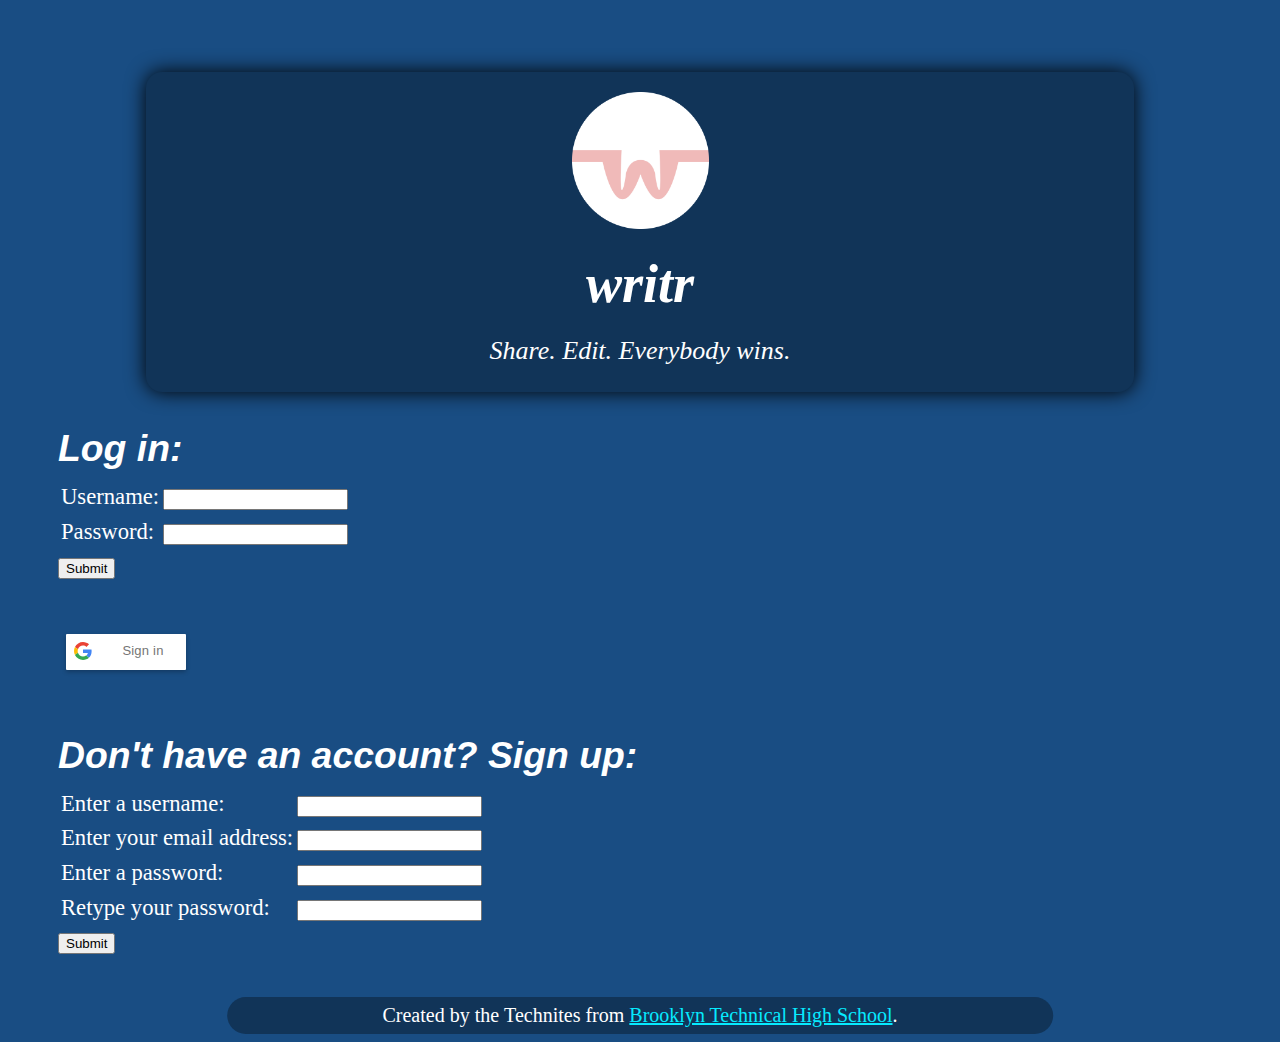
<file: writr Project/Login _ writr.html>
<!DOCTYPE html>
<!-- saved from url=(0056)https://2msbhveproductions.github.io/LifeHack/login.html -->
<html><head><meta http-equiv="Content-Type" content="text/html; charset=UTF-8">
		<title>Login | writr</title>
		<style></style>
		<link href="./Login _ writr_files/down.css" rel="stylesheet">
		<script></script>

	</head>
	<body>

		<div class="titlebox">
			<a href="https://2msbhveproductions.github.io/LifeHack/index.html">
				<img id="logo-main" src="./Login _ writr_files/WritR.png">
			</a>
			<br>
			<span id="title-writr">
				writr
			</span>
			<br>
			<span id="slogan-titlebox">
				Share. Edit. Everybody wins.
			</span>
		</div>

		

		<div id="main">
			<div class="mainpage-sub">
				<h2>Log in:</h2>
				<form action="https://thimbleprojects.org/csquared/157147/">
					<table>
						<tbody><tr>
							<td>
								Username:
							</td>
							<td>
								<input type="text" required="">
							</td>
						</tr>
						<tr>
							<td>
								Password:
							</td>
							<td>
								<input type="password" required="">
							</td>
						</tr>
					</tbody></table>
					<input type="submit" value="Submit">
				</form>
				<iframe src="./Login _ writr_files/signin_contextual_simple.html" style="margin-top: 45px;border: none; width: 200px;height: 60px;"></iframe>
			</div>
			<div class="mainpage-sub">
				<h2>Don't have an account? Sign up:</h2>
				<form action="https://thimbleprojects.org/csquared/157147/">
					<table>
						<tbody><tr>
							<td>
								Enter a username:
							</td>
							<td>
								<input type="text" required="">
							</td>
						</tr>
						<tr>
							<td>
								Enter your email address:
							</td>
							<td>
								<input type="text" required="">
							</td>
						</tr>
						<tr>
							<td>
								Enter a password:
							</td>
							<td>
								<input type="password" required="">
							</td>
						</tr>
						<tr>
							<td>
								Retype your password:
							</td>
							<td>
								<input type="password" required="">
							</td>
						</tr>
					</tbody></table>
					<input type="submit" value="Submit">
				</form>
			</div>
		</div>
		<div class="bottombox">
			Created by the <strong>Technites</strong> from
			<a href="http://www.bths.edu/">Brooklyn Technical High School</a>.
		</div>
	

</body></html>
</file>
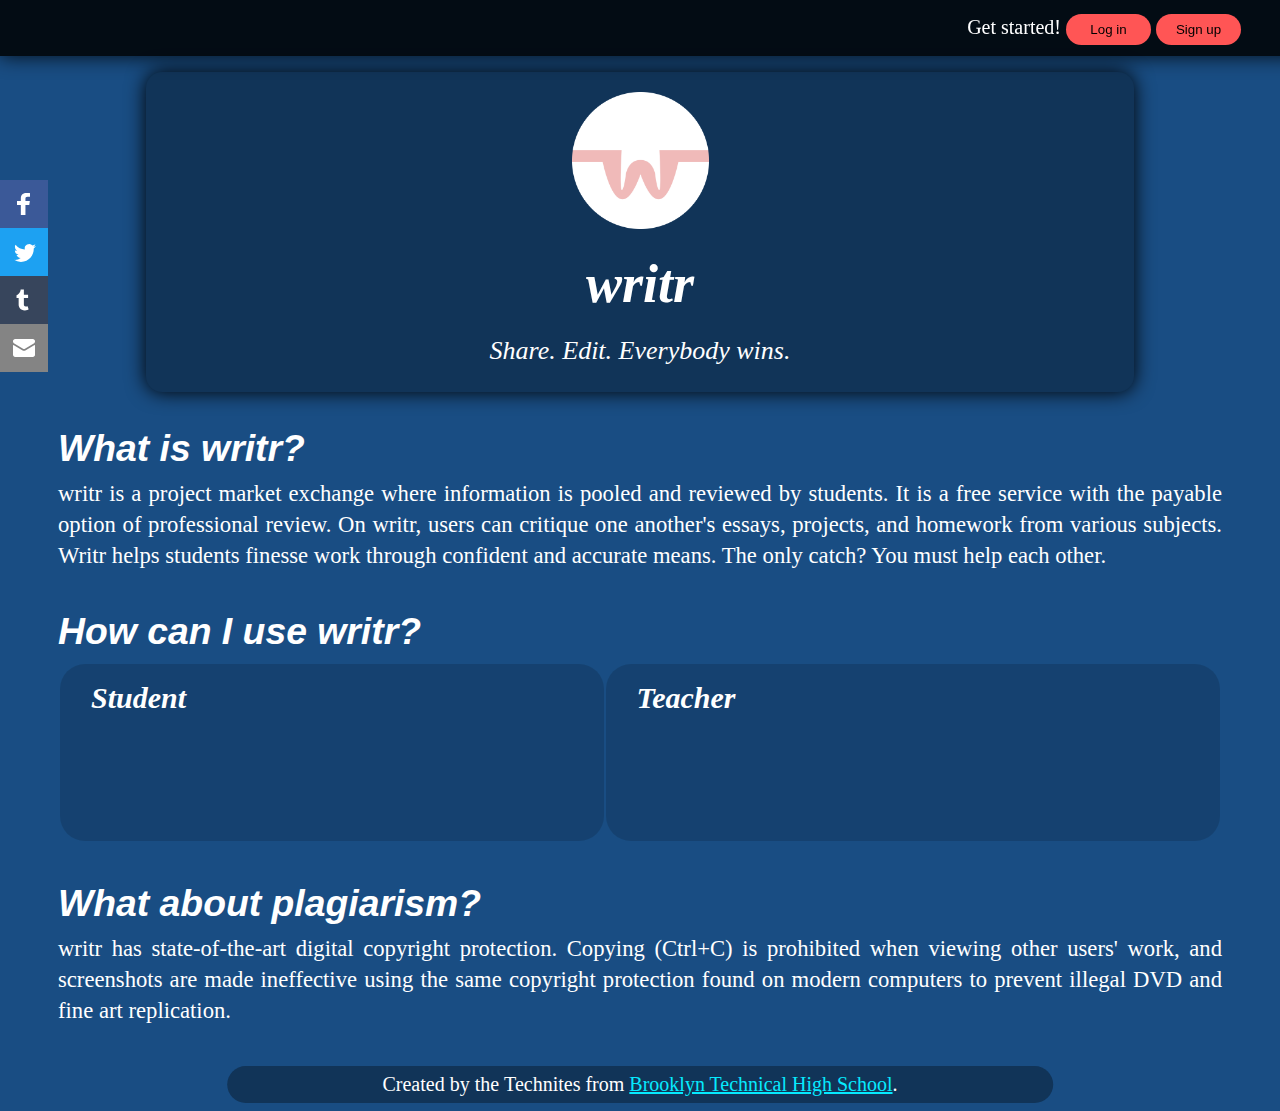
<file: writr Project/writr.html>
<!DOCTYPE html>
<!-- saved from url=(0046)https://2msbhveproductions.github.io/LifeHack/ -->
<html><head><meta http-equiv="Content-Type" content="text/html; charset=UTF-8"><script type="text/javascript" src="./writr_files/300lo.json"></script><script type="text/javascript" src="./writr_files/_ate.track.config_resp"></script>
		<title>writr</title>
		<style></style>
		<link href="./writr_files/down.css" rel="stylesheet">
		<script></script>
	<style type="text/css">.at-icon{fill:#fff;border:0}.at-icon-wrapper{display:inline-block;overflow:hidden}a .at-icon-wrapper{cursor:pointer}.at-rounded,.at-rounded-element .at-icon-wrapper{border-radius:12%}.at-circular,.at-circular-element .at-icon-wrapper{border-radius:50%}.addthis_32x32_style .at-icon{width:2pc;height:2pc}.addthis_24x24_style .at-icon{width:24px;height:24px}.addthis_20x20_style .at-icon{width:20px;height:20px}.addthis_16x16_style .at-icon{width:1pc;height:1pc}#at16lb{display:none;position:absolute;top:0;left:0;width:100%;height:100%;z-index:1001;background-color:#000;opacity:.001}#at_complete,#at_error,#at_share,#at_success{position:static!important}.at15dn{display:none}#at15s,#at16p,#at16p form input,#at16p label,#at16p textarea,#at_share .at_item{font-family:arial,helvetica,tahoma,verdana,sans-serif!important;font-size:9pt!important;outline-style:none;outline-width:0;line-height:1em}* html #at15s.mmborder{position:absolute!important}#at15s.mmborder{position:fixed!important;width:250px!important}#at15s{background:url([data-uri]);float:none;line-height:1em;margin:0;overflow:visible;padding:5px;text-align:left;position:absolute}#at15s a,#at15s span{outline:0;direction:ltr;text-transform:none}#at15s .at-label{margin-left:5px}#at15s .at-icon-wrapper{width:1pc;height:1pc;vertical-align:middle}#at15s .at-icon{width:1pc;height:1pc}.at4-icon{display:inline-block;background-repeat:no-repeat;background-position:top left;margin:0;overflow:hidden;cursor:pointer}.addthis_16x16_style .at4-icon,.addthis_default_style .at4-icon,.at4-icon,.at-16x16{width:1pc;height:1pc;line-height:1pc;background-size:1pc!important}.addthis_32x32_style .at4-icon,.at-32x32{width:2pc;height:2pc;line-height:2pc;background-size:2pc!important}.addthis_24x24_style .at4-icon,.at-24x24{width:24px;height:24px;line-height:24px;background-size:24px!important}.addthis_20x20_style .at4-icon,.at-20x20{width:20px;height:20px;line-height:20px;background-size:20px!important}.at4-icon.circular,.circular .at4-icon,.circular.aticon{border-radius:50%}.at4-icon.rounded,.rounded .at4-icon{border-radius:4px}.at4-icon-left{float:left}#at15s .at4-icon{text-indent:20px;padding:0;overflow:visible;white-space:nowrap;background-size:1pc;width:1pc;height:1pc;background-position:top left;display:inline-block;line-height:1pc}.addthis_vertical_style .at4-icon,.at4-follow-container .at4-icon{margin-right:5px}html>body #at15s{width:250px!important}#at15s.atm{background:none!important;padding:0!important;width:10pc!important}#at15s_inner{background:#fff;border:1px solid #fff;margin:0}#at15s_head{position:relative;background:#f2f2f2;padding:4px;cursor:default;border-bottom:1px solid #e5e5e5}.at15s_head_success{background:#cafd99!important;border-bottom:1px solid #a9d582!important}.at15s_head_success a,.at15s_head_success span{color:#000!important;text-decoration:none}#at15s_brand,#at15sptx,#at16_brand{position:absolute}#at15s_brand{top:4px;right:4px}.at15s_brandx{right:20px!important}a#at15sptx{top:4px;right:4px;text-decoration:none;color:#4c4c4c;font-weight:700}#at15sptx:hover{text-decoration:underline}#at16_brand{top:5px;right:30px;cursor:default}#at_hover{padding:4px}#at_hover .at_item,#at_share .at_item{background:#fff!important;float:left!important;color:#4c4c4c!important}#at_share .at_item .at-icon-wrapper{margin-right:5px}#at_hover .at_bold{font-weight:700;color:#000!important}#at_hover .at_item{width:7pc!important;padding:2px 3px!important;margin:1px;text-decoration:none!important}#at_hover .at_item.athov,#at_hover .at_item:focus,#at_hover .at_item:hover{margin:0!important}#at_hover .at_item.athov,#at_hover .at_item:focus,#at_hover .at_item:hover,#at_share .at_item.athov,#at_share .at_item:hover{background:#f2f2f2!important;border:1px solid #e5e5e5;color:#000!important;text-decoration:none}.ipad #at_hover .at_item:focus{background:#fff!important;border:1px solid #fff}.at15t{display:block!important;height:1pc!important;line-height:1pc!important;padding-left:20px!important;background-position:0 0;text-align:left}.addthis_button,.at15t{cursor:pointer}.addthis_toolbox a.at300b,.addthis_toolbox a.at300m{width:auto}.addthis_toolbox a{margin-bottom:5px;line-height:initial}.addthis_toolbox.addthis_vertical_style{width:200px}.addthis_button_facebook_like .fb_iframe_widget{line-height:100%}.addthis_button_facebook_like iframe.fb_iframe_widget_lift{max-width:none}.addthis_toolbox a.addthis_button_counter,.addthis_toolbox a.addthis_button_facebook_like,.addthis_toolbox a.addthis_button_facebook_send,.addthis_toolbox a.addthis_button_facebook_share,.addthis_toolbox a.addthis_button_foursquare,.addthis_toolbox a.addthis_button_google_plusone,.addthis_toolbox a.addthis_button_linkedin_counter,.addthis_toolbox a.addthis_button_pinterest_pinit,.addthis_toolbox a.addthis_button_stumbleupon_badge,.addthis_toolbox a.addthis_button_tweet{display:inline-block}.at-share-tbx-element .google_plusone_iframe_widget>span>div{vertical-align:top!important}.addthis_toolbox span.addthis_follow_label{display:none}.addthis_toolbox.addthis_vertical_style span.addthis_follow_label{display:block;white-space:nowrap}.addthis_toolbox.addthis_vertical_style a{display:block}.addthis_toolbox.addthis_vertical_style.addthis_32x32_style a{line-height:2pc;height:2pc}.addthis_toolbox.addthis_vertical_style .at300bs{margin-right:4px;float:left}.addthis_toolbox.addthis_20x20_style span{line-height:20px}.addthis_toolbox.addthis_32x32_style span{line-height:2pc}.addthis_toolbox.addthis_pill_combo_style .addthis_button_compact .at15t_compact,.addthis_toolbox.addthis_pill_combo_style a{float:left}.addthis_toolbox.addthis_pill_combo_style a.addthis_button_tweet{margin-top:-2px}.addthis_toolbox.addthis_pill_combo_style .addthis_button_compact .at15t_compact{margin-right:4px}.addthis_default_style .addthis_separator{margin:0 5px;display:inline}div.atclear{clear:both}.addthis_default_style .addthis_separator,.addthis_default_style .at4-icon,.addthis_default_style .at300b,.addthis_default_style .at300bo,.addthis_default_style .at300bs,.addthis_default_style .at300m{float:left}.at300b img,.at300bo img{border:0}a.at300b .at4-icon,a.at300m .at4-icon{display:block}.addthis_default_style .at300b,.addthis_default_style .at300bo,.addthis_default_style .at300m{padding:0 2px}.at300b,.at300bo,.at300bs,.at300m{cursor:pointer}.addthis_button_facebook_like.at300b:hover,.addthis_button_facebook_like.at300bs:hover,.addthis_button_facebook_send.at300b:hover,.addthis_button_facebook_send.at300bs:hover{opacity:1}.addthis_20x20_style .at15t,.addthis_20x20_style .at300bs{overflow:hidden;display:block;height:20px!important;width:20px!important;line-height:20px!important}.addthis_32x32_style .at15t,.addthis_32x32_style .at300bs{overflow:hidden;display:block;height:2pc!important;width:2pc!important;line-height:2pc!important}.at300bs{overflow:hidden;display:block;background-position:0 0;height:1pc;width:1pc;line-height:1pc!important}.addthis_default_style .at15t_compact,.addthis_default_style .at15t_expanded{margin-right:4px}#at_share .at_item{width:123px!important;padding:4px;margin-right:2px;border:1px solid #fff}#at16p{background:url([data-uri]);z-index:10000001;position:absolute;top:50%;left:50%;width:300px;padding:10px;margin:0 auto;margin-top:-185px;margin-left:-155px;font-family:arial,helvetica,tahoma,verdana,sans-serif;font-size:9pt;color:#5e5e5e}#at_share{margin:0;padding:0}#at16pt{position:relative;background:#f2f2f2;height:13px;padding:5px 10px}#at16pt a,#at16pt h4{font-weight:700}#at16pt h4{display:inline;margin:0;padding:0;font-size:9pt;color:#4c4c4c;cursor:default}#at16pt a{position:absolute;top:5px;right:10px;color:#4c4c4c;text-decoration:none;padding:2px}#at15sptx:focus,#at16pt a:focus{outline:thin dotted}#at15s #at16pf a{top:1px}#_atssh{width:1px!important;height:1px!important;border:0!important}.atm{width:10pc!important;padding:0;margin:0;line-height:9pt;letter-spacing:normal;font-family:arial,helvetica,tahoma,verdana,sans-serif;font-size:9pt;color:#444;background:url([data-uri]);padding:4px}.atm-f{text-align:right;border-top:1px solid #ddd;padding:5px 8px}.atm-i{background:#fff;border:1px solid #d5d6d6;padding:0;margin:0;box-shadow:1px 1px 5px rgba(0,0,0,.15)}.atm-s{margin:0!important;padding:0!important}.atm-s a:focus{border:transparent;outline:0;-webkit-transition:none;transition:none}#at_hover.atm-s a,.atm-s a{display:block;text-decoration:none;padding:4px 10px;color:#235dab!important;font-weight:400;font-style:normal;-webkit-transition:none;transition:none}#at_hover.atm-s .at_bold{color:#235dab!important}#at_hover.atm-s a:hover,.atm-s a:hover{background:#2095f0;text-decoration:none;color:#fff!important}#at_hover.atm-s .at_bold{font-weight:700}#at_hover.atm-s a:hover .at_bold{color:#fff!important}.atm-s a .at-label{vertical-align:middle;margin-left:5px;direction:ltr}.at_PinItButton{display:block;width:40px;height:20px;padding:0;margin:0;background-image:url(//s7.addthis.com/static/t00/pinit00.png);background-repeat:no-repeat}.at_PinItButton:hover{background-position:0 -20px}.addthis_toolbox .addthis_button_pinterest_pinit{position:relative}.at-share-tbx-element .fb_iframe_widget span{vertical-align:baseline!important}#at16pf{height:auto;text-align:right;padding:4px 8px}.at-privacy-info{position:absolute;left:7px;bottom:7px;cursor:pointer;text-decoration:none;font-family:helvetica,arial,sans-serif;font-size:10px;line-height:9pt;letter-spacing:.2px;color:#666}.at-privacy-info:hover{color:#000}.body .wsb-social-share .wsb-social-share-button-vert{padding-top:0;padding-bottom:0}.body .wsb-social-share.addthis_counter_style .addthis_button_tweet.wsb-social-share-button{padding-top:44px}.body .wsb-social-share.addthis_counter_style .addthis_button_google_plusone.wsb-social-share-button{padding-top:4px}@media print{#at4-follow,#at4-share,#at4-thankyou,#at4-whatsnext,#at4m-mobile,#at15s,.at4,.at4-recommended{display:none!important}}@media screen and (max-width:400px){.at4win{width:100%}}@media screen and (max-height:700px) and (max-width:400px){.at4-thankyou-inner .at4-recommended-container{height:122px;overflow:hidden}.at4-thankyou-inner .at4-recommended .at4-recommended-item:first-child{border-bottom:1px solid #c5c5c5}}</style><style type="text/css">.at-branding-logo{font-family:helvetica,arial,sans-serif;text-decoration:none;font-size:10px;display:inline-block;margin:2px 0;letter-spacing:.2px}.at-branding-logo .at-branding-icon{background-image:url("[data-uri]")}.at-branding-logo .at-branding-icon,.at-branding-logo .at-privacy-icon{display:inline-block;height:10px;width:10px;margin-left:4px;margin-right:3px;margin-bottom:-1px;background-repeat:no-repeat}.at-branding-logo .at-privacy-icon{background-image:url("[data-uri]")}.at-branding-logo span{text-decoration:none}.at-branding-logo .at-branding-addthis,.at-branding-logo .at-branding-powered-by{color:#666}.at-branding-logo .at-branding-addthis:hover{color:#333}.at-cv-with-image .at-branding-addthis,.at-cv-with-image .at-branding-addthis:hover{color:#fff}a.at-branding-logo:visited{color:initial}.at-branding-info{display:inline-block;padding:0 5px;color:#666;border:1px solid #666;border-radius:50%;font-size:10px;line-height:9pt;opacity:.7;transition:all .3s ease;text-decoration:none}.at-branding-info span{border:0;clip:rect(0 0 0 0);height:1px;margin:-1px;overflow:hidden;padding:0;position:absolute;width:1px}.at-branding-info:before{content:'i';font-family:Times New Roman}.at-branding-info:hover{color:#0780df;border-color:#0780df}</style><script type="text/javascript" charset="utf-8" async="" src="./writr_files/layers.2fa744d3f2a59f383f33.js.download"></script><style type="text/css">.at-share-dock.atss{top:auto;left:0;right:0;bottom:0;width:100%;max-width:100%;z-index:1000200;box-shadow:0 0 1px 1px #e2dfe2}.at-share-dock.at-share-dock-zindex-hide{z-index:-1!important}.at-share-dock.atss-top{bottom:auto;top:0}.at-share-dock a{width:auto;-webkit-transition:none;transition:none;color:#fff;text-decoration:none;box-sizing:content-box;-webkit-box-sizing:content-box;-moz-box-sizing:content-box}.at-share-dock a:hover{width:auto}.at-share-dock .at4-count{height:43px;padding:5px 0 0;line-height:20px;background:#fff;font-family:Helvetica neue,arial}.at-share-dock .at4-count span{width:100%}.at-share-dock .at4-count .at4-share-label{color:#848484;font-size:10px;letter-spacing:1px}.at-share-dock .at4-count .at4-counter{top:2px;position:relative;display:block;color:#222;font-size:22px}.at-share-dock.at-shfs-medium .at4-count{height:36px;line-height:1pc;padding-top:4px}.at-share-dock.at-shfs-medium .at4-count .at4-counter{font-size:18px}.at-share-dock.at-shfs-medium .at-share-btn .at-icon-wrapper,.at-share-dock.at-shfs-medium a .at-icon-wrapper{padding:6px 0}.at-share-dock.at-shfs-small .at4-count{height:26px;line-height:1;padding-top:3px}.at-share-dock.at-shfs-small .at4-count .at4-share-label{font-size:8px}.at-share-dock.at-shfs-small .at4-count .at4-counter{font-size:14px}.at-share-dock.at-shfs-small .at-share-btn .at-icon-wrapper,.at-share-dock.at-shfs-small a .at-icon-wrapper{padding:4px 0}</style><style type="text/css">#at4m-mobile-container{z-index:9999999;position:fixed}#at4m-menu{-webkit-transition-timing-function:linear;transition-timing-function:linear}#at4-searchClear{cursor:pointer}#at4m-dock{position:fixed;left:0;width:100%;-o-box-shadow:0 -1px 4px rgba(0,0,0,.15);box-shadow:0 -1px 4px rgba(0,0,0,.15);font-family:helvetica neue,helvetica,arial,sans-serif;font-size:14px;font-weight:300;color:#000}.at4m-dock{background:#ebebeb}.at4m-dock-bottom{top:auto;bottom:0}.at4m-dock-top{top:0;bottom:auto}.at4m-dock a:link,.at4m-dock a:visited{display:block;border:none;margin:0;padding:0;height:45px;line-height:45px;text-align:center;text-decoration:none;text-shadow:none;font-weight:700;color:#555;cursor:pointer;float:left;zoom:1}.at4m-dock a:active,.at4m-dock a:hover,.at4m-dock-toggle a:hover{background-color:#e2e2e2;color:#000;cursor:pointer}.at4m-dock a i{display:inline-block;height:45px;line-height:45px;vertical-align:middle;opacity:.2}.at4m-dock a:active i,.at4m-dock a:hover i{opacity:.9}.at4m-dock a i.at4m-dock-share{background:url(//s7.addthis.com/static/0cdf7a36b49e9150e4ddd7ce01143fdc.png) no-repeat 0 0;background-image:url(//s7.addthis.com/static/c4ee1ef2025cac1d2377de864e802791.svg),none;background-position:0 -2px;width:30px}.at4m-dock a i.at4m-dock-follow{background:url(//s7.addthis.com/static/34c65ab171688e81111b0c5219405376.png) no-repeat 0 0;background-image:url(//s7.addthis.com/static/2f9e800dffd36b9ae492670a4340386e.svg),none;background-position:0 -2px;width:26px}.at4m-dock.at4-ma1 a{display:inline-block;width:86%}.at4m-dock.at4-ma2 a{display:inline-block;width:43%}.at4m-dock.at4-ma2 a:first-child{border-right:1px solid #ccc}.at4m-dock-toggle{position:fixed;left:auto;right:0;width:14%;min-width:40px;height:45px}.at4m-dock-toggle-bottom{top:auto;bottom:0}.at4m-dock-toggle-top{bottom:auto;top:0}.at4m-dock-toggle a{display:block;background:url(//s7.addthis.com/static/6f026d41cd1a08a0f124517f4a4b6381.png) no-repeat center;background-image:url(//s7.addthis.com/static/6ac59ac63a78f7c0ecfe9bbc05ee16af.svg),none;border-left:1px solid #ccc;height:44px;line-height:44px;overflow:hidden;text-indent:-9999em;text-align:center;padding:0;margin:0;opacity:.35}.at4m-dock-toggle a.at4-dock-toggle-active{background:url(//s7.addthis.com/static/edb81de4c71c0bc5e7093002607fb828.png) no-repeat center;background-image:url(//s7.addthis.com/static/958b6ad449d91a582198eaaa1013e4a8.svg),none;background-color:#fff;border-top:1px solid #ccc}.at4m-dock-toggle.ats-dark,.at4m-dock.ats-dark{background:#262b30;border-color:#1b1b1b;color:#fff}.at4m-dock.ats-dark a{color:#f2f2f2}.at4m-dock.ats-dark a i{opacity:.25}.at4m-dock.at4-ma2.ats-dark a:first-child{border-right:1px solid #3e4247}.at4m-dock-toggle.ats-dark a:active,.at4m-dock-toggle.ats-dark a:hover,.at4m-dock.ats-dark a:active,.at4m-dock.ats-dark a:hover{background-color:#1b1e22}.at4m-dock.ats-dark a i.at4m-dock-share{background:url(//s7.addthis.com/static/969412d543656390654b7a1fbad5c052.png) no-repeat left center;background-image:url(//s7.addthis.com/static/d0b50381e6dff723034c9fb045fa5579.svg),none;background-position:0 -2px}.at4m-dock.ats-dark a i.at4m-dock-follow{background:url(//s7.addthis.com/static/031cd90bcb2cf1bc5d0514d6df32e08b.png) no-repeat left center;background-image:url(//s7.addthis.com/static/9b6c210d20bea1e6b56e800331c32bff.svg),none;background-position:0 -2px}.at4m-dock-toggle.ats-dark a{background:url(//s7.addthis.com/static/bd94d63e97308ccebb29a220dcc82c2c.png) no-repeat center;background-image:url(//s7.addthis.com/static/066d11a3dfa049803336eba1abb50292.svg),none;border-color:#676d73}.at4m-dock-toggle.ats-dark a.at4-dock-toggle-active{background:url(//s7.addthis.com/static/6ff05a92b143930d8fcc6a7d47a6859b.png) no-repeat center;background-image:url(//s7.addthis.com/static/fd9202254cfad377dad0ecc0eb38d503.svg),none}.at4m-dock-toggle.top,.at4m-dock.top{top:0;bottom:auto}.at4m-dock-toggle.top a{background:url(//s7.addthis.com/static/edb81de4c71c0bc5e7093002607fb828.png) no-repeat center;background-image:url(//s7.addthis.com/static/958b6ad449d91a582198eaaa1013e4a8.svg),none}.at4m-dock-toggle.top a.at4-dock-toggle-active{background:url(//s7.addthis.com/static/6f026d41cd1a08a0f124517f4a4b6381.png) no-repeat center;background-image:url(//s7.addthis.com/static/6ac59ac63a78f7c0ecfe9bbc05ee16af.svg),none}.at4m-dock-toggle.top.ats-dark a{background:url(//s7.addthis.com/static/6ff05a92b143930d8fcc6a7d47a6859b.png) no-repeat center;background-image:url(//s7.addthis.com/static/fd9202254cfad377dad0ecc0eb38d503.svg),none;border-color:#676d73}.at4m-dock-toggle.top.ats-dark a.at4-dock-toggle-active{background:url(//s7.addthis.com/static/bd94d63e97308ccebb29a220dcc82c2c.png) no-repeat center;background-image:url(//s7.addthis.com/static/066d11a3dfa049803336eba1abb50292.svg),none}.at4m-dock.ats-gray{border-top:1px solid #dbdbdb}.at4m-dock.ats-gray a:first-child{border-right:1px solid #dadada}.at4m-dock.ats-gray a{color:#444}.at4m-dock.ats-gray a i{opacity:.25}.at4m-dock-toggle.ats-gray a{border-color:#b2b2b2}.at4m-dock-toggle.ats-gray a.at4-dock-toggle-active{background-color:#e2e2e2;border-color:#b2b2b2}.at4m-dock-toggle.ats-light a:active,.at4m-dock-toggle.ats-light a:hover,.at4m-dock.ats-light a:active,.at4m-dock.ats-light a:hover{background-color:#f5f5f5}.at4m-dock-toggle.ats-light a.at4-dock-toggle,.at4m-dock-toggle.ats-light a.at4-dock-toggle-active{background-color:#fff;border-color:#dadada}.at4m-menu{position:fixed;background:#fff;top:0;left:0;right:0;bottom:0;font-family:helvetica neue,helvetica,arial,sans-serif;font-size:14px;font-weight:300;display:none;opacity:0}.at4m-menu.abs{position:absolute}.at4m-menu .at4m-menu-inner{position:relative;width:100%;height:100%;overflow:auto}.at4m-menu .at4m-menu-inner .at4m-menu-header{position:fixed;top:0;left:0;right:0;width:100%;background:#fff;-o-box-shadow:0 2px 4px rgba(0,0,0,.1);box-shadow:0 2px 4px rgba(0,0,0,.1);font-family:helvetica neue,helvetica,arial,sans-serif;font-weight:700;color:#444;cursor:default}.at4m-menu .at4m-menu-inner .at4m-menu-header .at4m-menu-header-inner{position:relative;height:44px;text-align:left;line-height:44px;padding:0 44px 0 15px}.at4m-menu .at4m-menu-inner .at4m-menu-header .at4m-menu-header-inner a.at4m-menu-cancel{position:absolute;top:0;right:0;display:block;background:url(//s7.addthis.com/static/56b9cf44789a75f4822ae4677c0809f0.png) no-repeat center center;background-image:url(//s7.addthis.com/static/fc0122e3c71ae79db7be2a7ccfcd419c.svg),none;width:42px;height:44px;overflow:hidden;text-indent:-9999em;opacity:.74}#at4m-menu-body{top:45px;bottom:35px;left:0;overflow-y:scroll}#at4m-menu-body,#at4m-scroller{position:absolute;width:100%}.at4m-hidden-overflow{overflow:hidden}.at4m-scroll-overflow{overflow-y:auto!important}.at4m-menu .at4m-menu-inner .at4m-menu-search{position:relative;background:#f5f5f5;border-bottom:1px solid #e7e9ec;height:44px}.at4m-menu .at4m-menu-inner .at4m-menu-search input[type=text]{position:absolute;top:7px;left:13px;right:15px;width:auto;background:transparent;border:none;height:24px;line-height:1.14em;padding:4px 4px 4px 22px;font-size:1.14em;font-weight:300;outline:0;margin-bottom:0}.at4m-menu .at4m-menu-inner .at4m-menu-search input[type=submit]{position:absolute;top:11px;left:14px;width:1pc;height:1pc;background:url(//s7.addthis.com/static/3fc4b18bbb046f074de86a3cb5398353.svg),none;background:url("[data-uri]");background-repeat:no-repeat;background-position:0 0;background-position:center bottom\9;border:none;overflow:hidden;text-indent:-9999em;cursor:pointer;opacity:.22}.at4m-menu .at4m-menu-inner .at4m-menu-search input[type=cancel]{position:absolute;top:9pt;right:20px;width:18px;height:18px;background:url(//s7.addthis.com/static/f048274431eaef1b46f80d94f1c18af6.png) no-repeat center center;background-image:url(//s7.addthis.com/static/666b87d14e4d4e526b57292ab8adc465.svg),none;background-size:18px 18px;border:none;overflow:hidden;text-indent:-9999em;opacity:.14}.at4m-menu .at4m-menu-inner .at4m-menu-footer{position:fixed;bottom:0;left:0;right:0;width:100%;height:30px;background:#fff;text-align:left;line-height:1pc;-o-box-shadow:0 -2px 4px rgba(0,0,0,.1);box-shadow:0 -2px 4px rgba(0,0,0,.1)}.at4m-menu .at4m-menu-inner .at4m-menu-footer .at4m-menu-footer-inner{position:relative;height:26px;padding:5px 15px}.at4m-menu .at4m-menu-inner .at4m-menu-footer .at4m-menu-footer-inner .at4m-menu-footer-logo{background:url(//s7.addthis.com/static/5432e2206e5cb0b11874ad11e5a22186.png);background-image:url(//s7.addthis.com/static/f1a5a53cfb4afc0b8231b342c9e39ece.svg),none;background-repeat:no-repeat;background-position:left 2px;background-size:9px 9px;padding-left:9pt}.at4m-menu .at4m-menu-inner .at4m-menu-footer .at4m-menu-footer-inner .at4m-menu-footer-privacy{position:absolute;top:7px;right:15px;background:url(//s7.addthis.com/static/7450d2e11bef7d7c140b197429765a62.png);background-image:url(//s7.addthis.com/static/d714fde79b61d3f511dd5c11ad366e68.svg),none;background-repeat:no-repeat;background-position:right 3px;background-size:8px 9px;padding-right:13px}.at4m-menu .at4m-menu-inner .at4m-menu-footer .at4m-menu-footer-inner a:link,.at4m-menu .at4m-menu-inner .at4m-menu-footer .at4m-menu-footer-inner a:visited{font-size:.714em;text-decoration:none;color:#666}.at4m-menu.abs{border-top:.5px solid #efefef}.at4m-menu.abs,.at4m-menu.abs .at4m-menu-inner .at4m-menu-footer,.at4m-menu.abs .at4m-menu-inner .at4m-menu-header{position:absolute}.at4m-menu .at4m-menu-content{position:relative;padding:0 0 27px}.at4m-menu .at4m-menu-content ul{margin:0;padding:0}.at4m-menu .at4m-menu-content ul li{background:#fff;list-style:none;margin:0;padding:0;border-bottom:1px solid #e7e9ec;-ms-box-sizing:content-box;-o-box-sizing:content-box;box-sizing:content-box}.at4m-menu .at4m-menu-content ul li:hover{background:#f5f5f5}.at4m-menu .at4m-menu-content ul li a{position:relative;display:block;height:2pc;line-height:2pc;padding:9pt 20px 9pt 14px;text-decoration:none;text-align:left;font-family:helvetica neue,helvetica,arial,sans-serif;font-size:1.07em;font-weight:300;color:#444;-ms-box-sizing:content-box;-o-box-sizing:content-box;box-sizing:content-box}.at4m-menu .at4m-menu-content ul li a:active{background-color:#f9f9f9}.at4m-menu .at4m-menu-content ul li a span.at-icon-wrapper{margin:0 9px 0 0;float:left}.at4m-menu .at4m-menu-content ul li a span.at4-label{display:inline-block;height:2pc;line-height:2pc;margin-left:10px}.at4m-menu .at4m-menu-content ul li a span.at4-label.atservice-preferred{font-weight:700}.at4m-menu .at4m-menu-content ul li a span.at4-arrow{display:inline-block;position:absolute;right:5px;background:url(//s7.addthis.com/static/745bc30b589d20aeba08481e06fae159.png);background-image:url(//s7.addthis.com/static/f4d5547a72831e67681d82122e1d563f.svg),none;background-repeat:no-repeat;background-position:center center;width:2pc;height:2pc;text-indent:-9999em;overflow:hidden;opacity:.22}.at4m-menu.ats-dark .at4m-menu-footer,.at4m-menu.ats-dark .at4m-menu-header{background:#262b30;color:#fff}.at4m-menu.ats-dark .at4m-menu-inner .at4m-menu-header button{background:#000;border-color:#333;color:#fff}.at4m-menu.ats-dark .at4m-menu-inner .at4m-menu-header .at4m-menu-header-inner a.at4m-menu-cancel{background:url(//s7.addthis.com/static/5092b14c9020eaa68c3de74da2219940.png) no-repeat center center;background-image:url(//s7.addthis.com/static/fb08f6d50887bd0caacc86a62bcdcf68.svg),none}.at4m-menu.ats-dark .at4m-menu-inner .at4m-menu-footer .at4m-menu-footer-inner a:link,.at4m-menu.ats-dark .at4m-menu-inner .at4m-menu-footer .at4m-menu-footer-inner a:visited{color:#ccc}#at4m-dock:hover{cursor:pointer}#at4m-dock.ats-dark{background:#262b30;border-color:#1b1b1b;color:#fff}#at4m-dock.ats-light{background:#fff;border-color:#c5c5c5}.at4m-dock.ats-dark a,.at4m-dock.ats-dark a:first-child{color:#fff}.at4m-dock.ats-dark a:active,.at4m-dock.ats-dark a:hover{background:#1b1e22}.at-expandedmenu-component .at4m-dock,.at-expandedmenu-component .at4m-dock-toggle{display:none}</style><style type="text/css">#at4-drawer-outer-container{top:0;width:20pc;position:fixed}#at4-drawer-outer-container.at4-drawer-inline{position:relative}#at4-drawer-outer-container.at4-drawer-inline.at4-drawer-right{float:right;right:0;left:auto}#at4-drawer-outer-container.at4-drawer-inline.at4-drawer-left{float:left;left:0;right:auto}#at4-drawer-outer-container.at4-drawer-shown,#at4-drawer-outer-container.at4-drawer-shown *{z-index:999999}#at4-drawer-outer-container,#at4-drawer-outer-container .at4-drawer-outer,#at-drawer{height:100%;overflow-y:auto;overflow-x:hidden}.at4-drawer-push-content-right-back{position:relative;right:0}.at4-drawer-push-content-right{position:relative;left:20pc!important}.at4-drawer-push-content-left-back{position:relative;left:0}.at4-drawer-push-content-left{position:relative;right:20pc!important}#at4-drawer-outer-container.at4-drawer-right{left:auto;right:-20pc}#at4-drawer-outer-container.at4-drawer-left{right:auto;left:-20pc}#at4-drawer-outer-container.at4-drawer-shown.at4-drawer-right{left:auto;right:0}#at4-drawer-outer-container.at4-drawer-shown.at4-drawer-left{right:auto;left:0}#at-drawer{top:0;z-index:9999999;height:100%;-webkit-animation-duration:.4s;animation-duration:.4s}#at-drawer.drawer-push.at-right{right:-20pc}#at-drawer.drawer-push.at-left{left:-20pc}#at-drawer .at-recommended-label{padding:0 0 0 20px;color:#999;line-height:3pc;font-size:18px;font-weight:300;cursor:default}#at-drawer-arrow{width:30px;height:5pc}#at-drawer-arrow.ats-dark{background:#262b30}#at-drawer-arrow.ats-gray{background:#f2f2f2}#at-drawer-open-arrow{background-image:url([data-uri]);background-repeat:no-repeat;width:13px;height:23px;margin:28px 0 0 8px}.at-left #at-drawer-open-arrow{background-position:0 -46px}.ats-dark #at-drawer-open-arrow{background-position:0 -23px}.ats-dark.at-left #at-drawer-open-arrow{background-position:0 -69px}#at-drawer-arrow.at4-drawer-modern-browsers{position:fixed;top:40%;background-repeat:no-repeat;background-position:0 0!important;z-index:9999999}.at4-drawer-inline #at-drawer-arrow{position:absolute}#at-drawer-arrow.at4-drawer-modern-browsers.at-right{right:0}#at-drawer-arrow.at4-drawer-modern-browsers.at-left{left:0}.at4-drawer-push-animation-left{-webkit-transition:left .4s ease-in-out .15s;transition:left .4s ease-in-out .15s}.at4-drawer-push-animation-right{-webkit-transition:right .4s ease-in-out .15s;transition:right .4s ease-in-out .15s}#at-drawer.drawer-push.at4-drawer-push-animation-right{right:0}#at-drawer.drawer-push.at4-drawer-push-animation-right-back{right:-20pc!important}#at-drawer.drawer-push.at4-drawer-push-animation-left{left:0}#at-drawer.drawer-push.at4-drawer-push-animation-left-back{left:-20pc!important}#at-drawer .at4-closebutton.drawer-close{content:'X';color:#999;display:block;position:absolute;margin:0;top:0;right:0;width:3pc;height:45px;line-height:45px;overflow:hidden;opacity:.5}#at-drawer.ats-dark .at4-closebutton.drawer-close{color:#fff}#at-drawer .at4-closebutton.drawer-close:hover{opacity:1}#at-drawer.ats-dark.at4-recommended .at4-logo-container a{color:#666}#at-drawer.at4-recommended .at4-recommended-vertical{padding:0}#at-drawer.at4-recommended .at4-recommended-item .sponsored-label{margin:2px 0 0 21px;color:#ddd}#at-drawer.at4-recommended .at4-recommended-vertical .at4-recommended-item{position:relative;padding:0;width:20pc;height:180px;margin:0}#at-drawer.at4-recommended .at4-recommended-vertical .at4-recommended-item .at4-recommended-item-img a:after{content:'';position:absolute;top:0;left:0;right:0;bottom:0;background:rgba(0,0,0,.65);z-index:1000000;-webkit-transition:all .2s ease-in-out;transition:all .2s ease-in-out}#at-drawer.at4-recommended .at4-recommended-vertical .at4-recommended-item.at-hover .at4-recommended-item-img a:after{background:rgba(0,0,0,.8)}#at-drawer .at4-recommended-vertical .at4-recommended-item .at4-recommended-item-img,#at-drawer .at4-recommended-vertical .at4-recommended-item .at4-recommended-item-img a,#at-drawer .at4-recommended-vertical .at4-recommended-item .at4-recommended-item-img img{width:20pc;height:180px;float:none}#at-drawer .at4-recommended-vertical .at4-recommended-item .at4-recommended-item-caption{width:100%;position:absolute;bottom:0;left:0;height:70px}#at-drawer .at4-recommended-vertical .at4-recommended-item .at4-recommended-item-caption .at-h4{color:#fff;position:absolute;height:52px;top:0;left:20px;right:20px;margin:0;padding:0;line-height:25px;font-size:20px;font-weight:600;z-index:1000001;text-decoration:none;text-transform:none}#at-drawer.at4-recommended .at4-recommended-vertical .at4-recommended-item .at4-recommended-item-caption .at-h4 a:hover{text-decoration:none}#at-drawer.at4-recommended .at4-recommended-vertical .at4-recommended-item .at4-recommended-item-caption .at-h4 a:link{color:#fff}#at-drawer.at4-recommended .at4-recommended-vertical .at4-recommended-item .at4-recommended-item-caption small{position:absolute;top:auto;bottom:10px;left:20px;width:auto;color:#ccc}#at-drawer.at4-recommended .at4-logo-container{margin-left:20px}#at-drawer.ats-dark.at4-recommended .at4-logo-container a:hover{color:#fff}#at-drawer.at4-recommended .at-logo{margin:0}</style><style type="text/css">.at4-follow.at-mobile{display:none!important}.at4-follow{position:fixed;top:0;right:0;font-weight:400;color:#666;cursor:default;z-index:10001}.at4-follow .at4-follow-inner{position:relative;padding:10px 24px 10px 15px}.at4-follow-inner,.at-follow-open-control{border:0 solid #c5c5c5;border-width:1px 0 1px 1px;margin-top:-1px}.at4-follow .at4-follow-container{margin-left:9pt}.at4-follow.at4-follow-24 .at4-follow-container{height:24px;line-height:23px;font-size:13px}.at4-follow.at4-follow-32 .at4-follow-container{width:15pc;height:2pc;line-height:2pc;font-size:14px}.at4-follow .at4-follow-container .at-follow-label{display:inline-block;height:24px;line-height:24px;margin-right:10px;padding:0;cursor:default;float:left}.at4-follow .at4-follow-container .at-icon-wrapper{height:24px;width:24px}.at4-follow.ats-transparent .at4-follow-inner,.at-follow-open-control.ats-transparent{border-color:transparent}.at4-follow.ats-dark .at4-follow-inner,.at-follow-open-control.ats-dark{background:#262b30;border-color:#000;color:#fff}.at4-follow.ats-dark .at-follow-close-control{background-color:#262b30}.at4-follow.ats-light .at4-follow-inner{background:#fff;border-color:#c5c5c5}.at4-follow.ats-gray .at4-follow-inner,.at-follow-open-control.ats-gray{background:#f2f2f2;border-color:#c5c5c5}.at4-follow.ats-light .at4-follow-close-control,.at-follow-open-control.ats-light{background:#e5e5e5}.at4-follow .at4-follow-inner .at4-follow-close-control{position:absolute;top:0;bottom:0;left:0;width:20px;cursor:pointer;display:none}.at4-follow .at4-follow-inner .at4-follow-close-control div{display:block;line-height:20px;text-indent:-9999em;margin-top:calc(50% + 1px);overflow:hidden}.at-follow-open-control div.at4-arrow.at-left{background-position:0 -2px}.at-follow-open-control{position:fixed;height:35px;top:0;right:0;padding-top:10px;z-index:10002}.at-follow-btn{margin:0 5px 5px 0;padding:0;outline-offset:-1px;display:inline-block;box-sizing:content-box;transition:all .2s ease-in-out}.at-follow-btn:focus,.at-follow-btn:hover{-webkit-transform:translateY(-4px);transform:translateY(-4px)}.at4-follow-24 .at-follow-btn{height:25px;line-height:0;width:25px}</style><style type="text/css">.at-follow-tbx-element .at300b,.at-follow-tbx-element .at300m{display:inline-block;width:auto;padding:0;margin:0 2px 5px;outline-offset:-1px;-webkit-transition:all .2s ease-in-out;transition:all .2s ease-in-out}.at-follow-tbx-element .at300b:focus,.at-follow-tbx-element .at300b:hover,.at-follow-tbx-element .at300m:focus,.at-follow-tbx-element .at300m:hover{-webkit-transform:translateY(-4px);transform:translateY(-4px)}.at-follow-tbx-element .addthis_vertical_style .at300b,.at-follow-tbx-element .addthis_vertical_style .at300m{display:block}.at-follow-tbx-element .addthis_vertical_style .at300b .addthis_follow_label,.at-follow-tbx-element .addthis_vertical_style .at300b .at-icon-wrapper,.at-follow-tbx-element .addthis_vertical_style .at300m .addthis_follow_label,.at-follow-tbx-element .addthis_vertical_style .at300m .at-icon-wrapper{display:inline-block;vertical-align:middle;margin-right:5px}.at-follow-tbx-element .addthis_vertical_style .at300b:focus,.at-follow-tbx-element .addthis_vertical_style .at300b:hover,.at-follow-tbx-element .addthis_vertical_style .at300m:focus,.at-follow-tbx-element .addthis_vertical_style .at300m:hover{-webkit-transform:none;transform:none}</style><style type="text/css">.at4-jumboshare .at-share-btn{display:inline-block;margin-right:13px;margin-top:13px}.at4-jumboshare .at-share-btn .at-icon{float:left}.at4-jumboshare .at-share-btn .at300bs{display:inline-block;float:left;cursor:pointer}.at4-jumboshare .at4-mobile .at-share-btn .at-icon,.at4-jumboshare .at4-mobile .at-share-btn .at-icon-wrapper{margin:0;padding:0}.at4-jumboshare .at4-mobile .at-share-btn{padding:0}.at4-jumboshare .at4-mobile .at-share-btn .at-label{display:none}.at4-jumboshare .at4-count{font-size:60px;line-height:60px;font-family:Helvetica neue,arial;font-weight:700}.at4-jumboshare .at4-count-container{display:table-cell;text-align:center;min-width:200px;vertical-align:middle;border-right:1px solid #ccc;padding-right:20px}.at4-jumboshare .at4-share-container{display:table-cell;vertical-align:middle;padding-left:20px}.at4-jumboshare .at4-share-container.at-share-tbx-element{padding-top:0}.at4-jumboshare .at4-title{position:relative;font-size:18px;line-height:18px;bottom:2px}.at4-jumboshare .at4-spacer{height:1px;display:block;visibility:hidden;opacity:0}.at4-jumboshare .at-share-btn{display:inline-block;margin:0 2px;line-height:0;padding:0;overflow:hidden;text-decoration:none;text-transform:none;color:#fff;cursor:pointer;-webkit-transition:all .2s ease-in-out;transition:all .2s ease-in-out;border:0;background-color:transparent}.at4-jumboshare .at-share-btn:focus,.at4-jumboshare .at-share-btn:hover{-webkit-transform:translateY(-4px);transform:translateY(-4px);color:#fff;text-decoration:none}.at4-jumboshare .at-label{font-family:helvetica neue,helvetica,arial,sans-serif;font-size:9pt;padding:0 15px 0 0;margin:0;height:2pc;line-height:2pc;background:none}.at4-jumboshare .at-share-btn:hover,.at4-jumboshare .at-share-btn:link{text-decoration:none}.at4-jumboshare .at-share-btn::-moz-focus-inner{border:0;padding:0}.at4-jumboshare.at-mobile .at-label{display:none}</style><style type="text/css">div.at-share-close-control.ats-dark,div.at-share-open-control-left.ats-dark,div.at-share-open-control-right.ats-dark{background:#262b30}div.at-share-close-control.ats-light,div.at-share-open-control-left.ats-light,div.at-share-open-control-right.ats-light{background:#fff}div.at-share-close-control.ats-gray,div.at-share-open-control-left.ats-gray,div.at-share-open-control-right.ats-gray{background:#f2f2f2}.atss{position:fixed;top:20%;width:3pc;z-index:100020;background:none}.at-share-close-control{position:relative;width:3pc;overflow:auto}.at-share-open-control-left{position:fixed;top:20%;z-index:100020;left:0;width:22px}.at-share-close-control .at4-arrow.at-left{float:right}.atss-left{left:0;float:left;right:auto}.atss-right{left:auto;float:right;right:0}.atss-right.at-share-close-control .at4-arrow.at-right{position:relative;right:0;overflow:auto}.atss-right.at-share-close-control .at4-arrow{float:left}.at-share-open-control-right{position:fixed;top:20%;z-index:100020;right:0;width:22px;float:right}.atss-right .at-share-close-control .at4-arrow{float:left}.atss.atss-right a{float:right}.atss.atss-right .at4-share-title{float:right;overflow:hidden}.atss .at-share-btn,.atss a{position:relative;display:block;width:3pc;margin:0;outline-offset:-1px;text-align:center;float:left;-webkit-transition:width .15s ease-in-out;transition:width .15s ease-in-out;overflow:hidden;background:#e8e8e8;z-index:100030;cursor:pointer}.at-share-btn::-moz-focus-inner{border:0;padding:0}.atss-right .at-share-btn{float:right}.atss .at-share-btn{border:0;padding:0}.atss .at-share-btn:focus,.atss .at-share-btn:hover,.atss a:focus,.atss a:hover{width:4pc}.atss .at-share-btn .at-icon-wrapper,.atss a .at-icon-wrapper{display:block;padding:8px 0}.atss .at-share-btn:last-child,.atss a:last-child{border:none}.atss .at-share-btn span .at-icon,.atss a span .at-icon{position:relative;top:0;left:0;display:block;background-repeat:no-repeat;background-position:50% 50%;width:2pc;height:2pc;line-height:2pc;border:none;padding:0;margin:0 auto;overflow:hidden;cursor:pointer;cursor:hand}.at4-share .at-custom-sidebar-counter{font-family:Helvetica neue,arial;vertical-align:top;margin-right:4px;display:inline-block;text-align:center}.at4-share .at-custom-sidebar-count{font-size:17px;line-height:1.25em;color:#222}.at4-share .at-custom-sidebar-text{font-size:9px;line-height:1.25em;color:#888;letter-spacing:1px}.at4-share .at4-share-count-container{position:absolute;left:0;right:auto;top:auto;bottom:0;width:100%;color:#fff;background:inherit}.at4-share .at4-share-count,.at4-share .at4-share-count-container{line-height:1pc;font-size:10px}.at4-share .at4-share-count{text-indent:0;font-family:Arial,Helvetica Neue,Helvetica,sans-serif;font-weight:200;width:100%;height:1pc}.at4-share .at4-share-count-anchor{padding-bottom:8px;text-decoration:none;-webkit-transition:padding .15s ease-in-out .15s,width .15s ease-in-out;transition:padding .15s ease-in-out .15s,width .15s ease-in-out}</style><style type="text/css">.at4-recommendedbox-outer-container{display:inline}.at4-recommended-outer{position:static}.at4-recommended{top:20%;margin:0;text-align:center;font-weight:400;font-size:13px;line-height:17px;color:#666}.at4-recommended.at-inline .at4-recommended-horizontal{text-align:left}.at4-recommended-recommendedbox{padding:0;z-index:inherit}.at4-recommended-recommended{padding:40px 0}.at4-recommended-horizontal{max-height:340px}.at4-recommended.at-medium .at4-recommended-horizontal{max-height:15pc}.at4-recommended.at4-minimal.at-medium .at4-recommended-horizontal{padding-top:10px;max-height:230px}.at4-recommended-text-only .at4-recommended-horizontal{max-height:130px}.at4-recommended-horizontal{padding-top:5px;overflow-y:hidden}.at4-minimal{background:none;color:#000;border:none!important;box-shadow:none!important}@media screen and (max-width:900px){.at4-recommended-horizontal .at4-recommended-item,.at4-recommended-horizontal .at4-recommended-item .at4-recommended-item-img{width:15pc}}.at4-recommended.at4-minimal .at4-recommended-horizontal .at4-recommended-item .at4-recommended-item-caption{padding:0 0 10px}.at4-recommended.at4-minimal .at4-recommended-horizontal .at4-recommended-item-caption{padding:20px 0 0!important}.addthis-smartlayers .at4-recommended .at-h3.at-recommended-label{margin:0;padding:0;font-weight:300;font-size:18px;line-height:24px;color:#464646;width:100%;display:inline-block;zoom:1}.addthis-smartlayers .at4-recommended.at-inline .at-h3.at-recommended-label{text-align:left}#at4-thankyou .addthis-smartlayers .at4-recommended.at-inline .at-h3.at-recommended-label{text-align:center}.at4-recommended .at4-recommended-item{display:inline-block;zoom:1;position:relative;background:#fff;border:1px solid #c5c5c5;width:200px;margin:10px}.addthis_recommended_horizontal .at4-recommended-item{border:none}.at4-recommended .at4-recommended-item .sponsored-label{color:#666;font-size:9px;position:absolute;top:-20px}.at4-recommended .at4-recommended-item-img .at-tli,.at4-recommended .at4-recommended-item-img a{position:absolute;left:0}.at4-recommended.at-inline .at4-recommended-horizontal .at4-recommended-item{margin:10px 20px 0 0}.at4-recommended.at-medium .at4-recommended-horizontal .at4-recommended-item{margin:10px 10px 0 0}.at4-recommended.at-medium .at4-recommended-item{width:140px;overflow:hidden}.at4-recommended .at4-recommended-item .at4-recommended-item-img{position:relative;text-align:center;width:100%;height:200px;line-height:0;overflow:hidden}.at4-recommended .at4-recommended-item .at4-recommended-item-img a{display:block;width:100%;height:200px}.at4-recommended.at-medium .at4-recommended-item .at4-recommended-item-img,.at4-recommended.at-medium .at4-recommended-item .at4-recommended-item-img a{height:140px}.at4-recommended .at4-recommended-item .at4-recommended-item-img img{position:absolute;top:0;left:0;min-height:0;min-width:0;max-height:none;max-width:none;margin:0;padding:0}.at4-recommended .at4-recommended-item .at4-recommended-item-caption{height:74px;overflow:hidden;padding:20px;text-align:left;-ms-box-sizing:content-box;-o-box-sizing:content-box;box-sizing:content-box}.at4-recommended.at-medium .at4-recommended-item .at4-recommended-item-caption{height:50px;padding:15px}.at4-recommended .at4-recommended-item .at4-recommended-item-caption .at-h4{height:54px;margin:0 0 5px;padding:0;overflow:hidden;word-wrap:break-word;font-size:14px;font-weight:400;line-height:18px;text-align:left}.at4-recommended.at-medium .at4-recommended-item .at4-recommended-item-caption .at-h4{font-size:9pt;line-height:1pc;height:33px}.at4-recommended .at4-recommended-item:hover .at4-recommended-item-caption .at-h4{text-decoration:underline}.at4-recommended a:link,.at4-recommended a:visited{text-decoration:none;color:#464646}.at4-recommended .at4-recommended-item .at4-recommended-item-caption .at-h4 a:hover{text-decoration:underline;color:#000}.at4-recommended .at4-recommended-item .at4-recommended-item-caption small{display:block;white-space:nowrap;overflow:hidden;text-overflow:ellipsis;font-size:11px;color:#666}.at4-recommended.at-medium .at4-recommended-item .at4-recommended-item-caption small{font-size:9px}.at4-recommended .at4-recommended-vertical{padding:15px 0 0}.at4-recommended .at4-recommended-vertical .at4-recommended-item{display:block;width:auto;max-width:100%;height:60px;border:none;margin:0 0 15px;box-shadow:none;background:none}.at4-recommended-vertical .at4-recommended-item .at4-recommended-item-img,.at4-recommended-vertical .at4-recommended-item .at4-recommended-item-img img{width:60px;height:60px;float:left}.at4-recommended-vertical .at4-recommended-item .at4-recommended-item-caption{border-top:none;margin:0;height:60px;padding:3px 5px}.at4-recommended .at4-recommended-vertical .at4-recommended-item .at4-recommended-item-caption .at-h4{height:38px;margin:0}.at4-recommended .at4-recommended-vertical .at4-recommended-item .at4-recommended-item-caption small{position:absolute;bottom:0}.at4-recommended .at-recommended-label.at-vertical{text-align:left}.at4-no-image-light-recommended,.at4-no-image-minimal-recommended{background-color:#f2f2f2!important}.at4-no-image-gray-recommended{background-color:#e6e6e5!important}.at4-no-image-dark-recommended{background-color:#4e555e!important}.at4-recommended .at4-recommended-item-placeholder-img{background-repeat:no-repeat!important;background-position:center!important;width:100%!important;height:100%!important}.at4-recommended-horizontal .at4-no-image-dark-recommended .at4-recommended-item-placeholder-img{background-image:url([data-uri])!important}.at4-recommended-vertical .at4-no-image-dark-recommended .at4-recommended-item-placeholder-img{background-image:url([data-uri])!important}.at4-recommended-horizontal .at4-no-image-gray-recommended .at4-recommended-item-placeholder-img,.at4-recommended-horizontal .at4-no-image-light-recommended .at4-recommended-item-placeholder-img,.at4-recommended-horizontal .at4-no-image-minimal-recommended .at4-recommended-item-placeholder-img{background-image:url([data-uri])!important}.at4-recommended-vertical .at4-no-image-gray-recommended .at4-recommended-item-placeholder-img,.at4-recommended-vertical .at4-no-image-light-recommended .at4-recommended-item-placeholder-img,.at4-recommended-vertical .at4-no-image-minimal-recommended .at4-recommended-item-placeholder-img{background-image:url([data-uri])!important}#at-drawer.ats-dark,.at4-recommended.ats-dark .at4-recommended-horizontal .at4-recommended-item-caption,.at4-recommended.ats-dark .at4-recommended-vertical .at4-recommended-item-caption{background:#262b30}#at-drawer.ats-gray,.at4-recommended.ats-gray .at4-recommended-horizontal .at4-recommended-item-caption{background:#f2f2f2}#at-drawer.ats-light,.at4-recommended.ats-light .at4-recommended-horizontal .at4-recommended-item-caption{background:#fff}.at4-recommended.ats-dark .at4-recommended-vertical .at4-recommended-item{background:none}.at4-recommended.ats-dark .at4-recommended-item .at4-recommended-item-caption a:hover,.at4-recommended.ats-dark .at4-recommended-item .at4-recommended-item-caption a:link,.at4-recommended.ats-dark .at4-recommended-item .at4-recommended-item-caption a:visited,.at4-recommended.ats-dark .at4-recommended-item .at4-recommended-item-caption small,.at4-recommended.ats-dark .at4-recommended-item-caption,.at4-recommended.ats-dark .at-logo a:hover,.at4-recommended.ats-dark .at-recommended-label.at-vertical{color:#fff}.at4-recommended-vertical-logo{padding-top:0;text-align:left}.at4-recommended-vertical-logo .at4-logo-container{line-height:10px}.at4-recommended-horizontal-logo{text-align:center}.at4-recommended.at-inline .at4-recommended-horizontal-logo{text-align:left}#at4-thankyou .at4-recommended.at-inline .at4-recommended-horizontal{text-align:center}.at4-recommended .at-logo{margin:10px 0 0;padding:0;height:25px;overflow:auto;-ms-box-sizing:content-box;-o-box-sizing:content-box;box-sizing:content-box}.at4-recommended.at-inline .at4-recommended-horizontal .at-logo{text-align:left}.at4-recommended .at4-logo-container a.at-sponsored-link{color:#666}.at4-recommended-class .at4-logo-container a:hover,.at4-recommendedbox-outer-container .at4-recommended-recommendedbox .at4-logo-container a:hover{color:#000}</style><style type="text/css">.at-recommendedjumbo-outer-container{margin:0;padding:0;border:0;background:none;color:#000}.at-recommendedjumbo-footer{position:relative;width:100%;height:510px;overflow:hidden;-webkit-transition:all .3s ease-in-out;transition:all .3s ease-in-out}.at-mobile .at-recommendedjumbo-footer{height:250px}.at-recommendedjumbo-footer #bg-link:after{content:'';position:absolute;top:0;left:0;right:0;bottom:0;background:rgba(0,0,0,.75)}.at-recommendedjumbo-footer:hover #bg-link:after{background:rgba(0,0,0,.85)}.at-recommendedjumbo-footer *,.at-recommendedjumbo-footer :after,.at-recommendedjumbo-footer :before{box-sizing:border-box}.at-recommendedjumbo-footer:hover #at-recommendedjumbo-footer-bg{-webkit-animation:atRecommendedJumboAnimatedBackground 1s ease-in-out 1;animation:atRecommendedJumboAnimatedBackground 1s ease-in-out 1;-webkit-animation-fill-mode:forwards;animation-fill-mode:forwards}.at-recommendedjumbo-footer #at-recommendedjumbo-top-holder{position:absolute;top:0;padding:0 40px;width:100%}.at-mobile .at-recommendedjumbo-footer #at-recommendedjumbo-top-holder{padding:0 20px}.at-recommendedjumbo-footer .at-recommendedjumbo-footer-inner{position:relative;text-align:center;font-family:helvetica,arial,sans-serif;z-index:2;width:100%}.at-recommendedjumbo-footer #at-recommendedjumbo-label-holder{margin:40px 0 0;max-height:30px}.at-mobile .at-recommendedjumbo-footer #at-recommendedjumbo-label-holder{margin:20px 0 0;max-height:20px}.at-recommendedjumbo-footer #at-recommendedjumbo-label{font-weight:300;font-size:24px;line-height:24px;color:#fff;margin:0}.at-mobile .at-recommendedjumbo-footer #at-recommendedjumbo-label{font-weight:150;font-size:14px;line-height:14px}.at-recommendedjumbo-footer #at-recommendedjumbo-title-holder{margin:20px 0 0;min-height:3pc;max-height:78pt}.at-mobile .at-recommendedjumbo-footer #at-recommendedjumbo-title-holder{margin:10px 0 0;min-height:24px;max-height:54px}.at-recommendedjumbo-footer #at-recommendedjumbo-content-title{font-size:3pc;line-height:52px;font-weight:700;margin:0}.at-mobile .at-recommendedjumbo-footer #at-recommendedjumbo-content-title{font-size:24px;line-height:27px}.at-recommendedjumbo-footer a{text-decoration:none;color:#fff}.at-recommendedjumbo-footer a:visited{color:#fff}.at-recommendedjumbo-footer small{margin:20px 0 0;display:inline-block;height:2pc;line-height:2pc;font-size:14px;color:#ccc;cursor:default}.at-mobile .at-recommendedjumbo-footer small{margin:10px 0 0;height:14px;line-height:14px;font-size:9pt}.at-recommendedjumbo-footer .at-logo-container{position:absolute;bottom:20px;margin:auto;left:0;right:0}.at-mobile .at-recommendedjumbo-footer .at-logo-container{bottom:10px}.at-recommendedjumbo-footer a.at-sponsored-link{color:#ccc}.at-recommendedjumbo-footer div #at-recommendedjumbo-logo-link{padding:2px 0 0 11px;text-decoration:none;line-height:20px;font-family:helvetica,arial,sans-serif;font-size:9px;color:#ccc}@-webkit-keyframes atRecommendedJumboAnimatedBackground{0%{-webkit-transform:scale(1,1);transform:scale(1,1)}to{-webkit-transform:scale(1.1,1.1);transform:scale(1.1,1.1)}}@keyframes atRecommendedJumboAnimatedBackground{0%{-webkit-transform:scale(1,1);transform:scale(1,1)}to{-webkit-transform:scale(1.1,1.1);transform:scale(1.1,1.1)}}</style><style type="text/css">.at-resp-share-element{position:relative;padding:0;margin:0;font-size:0;line-height:0}.at-resp-share-element:after,.at-resp-share-element:before{content:" ";display:table}.at-resp-share-element.at-mobile .at4-share-count-container,.at-resp-share-element.at-mobile .at-label{display:none}.at-resp-share-element .at-share-btn{display:inline-block;*display:inline;*zoom:1;margin:0 2px 5px;padding:0;overflow:hidden;line-height:0;text-decoration:none;text-transform:none;color:#fff;cursor:pointer;-webkit-transition:all .2s ease-in-out;transition:all .2s ease-in-out;border:0;font-family:helvetica neue,helvetica,arial,sans-serif;background-color:transparent}.at-resp-share-element .at-share-btn::-moz-focus-inner{border:0;padding:0}.at-resp-share-element .at-share-btn:focus,.at-resp-share-element .at-share-btn:hover{-webkit-transform:translateY(-4px);transform:translateY(-4px);color:#fff;text-decoration:none}.at-resp-share-element .at-share-btn .at-icon-wrapper{float:left}.at-resp-share-element .at-share-btn.at-share-btn.at-svc-compact:hover{-webkit-transform:none;transform:none}.at-resp-share-element .at-share-btn .at-label{font-family:helvetica neue,helvetica,arial,sans-serif;font-size:9pt;padding:0 15px 0 0;margin:0 0 0 5px;height:2pc;line-height:2pc;background:none}.at-resp-share-element .at-icon,.at-resp-share-element .at-label{cursor:pointer}.at-resp-share-element .at4-share-count-container{text-decoration:none;float:right;padding-right:15px;font-size:9pt}.at-mobile .at-resp-share-element .at-label{display:none}.at-resp-share-element.at-mobile .at-share-btn{margin-right:5px}.at-mobile .at-resp-share-element .at-share-btn{padding:5px;margin-right:5px}</style><style type="text/css">.at-share-tbx-element{position:relative;margin:0;color:#fff;font-size:0}.at-share-tbx-element,.at-share-tbx-element .at-share-btn{font-family:helvetica neue,helvetica,arial,sans-serif;padding:0;line-height:0}.at-share-tbx-element .at-share-btn{cursor:pointer;margin:0 5px 5px 0;display:inline-block;overflow:hidden;border:0;text-decoration:none;text-transform:none;background-color:transparent;color:inherit;-webkit-transition:all .2s ease-in-out;transition:all .2s ease-in-out}.at-share-tbx-element .at-share-btn:focus,.at-share-tbx-element .at-share-btn:hover{-webkit-transform:translateY(-4px);transform:translateY(-4px);outline-offset:-1px;color:inherit}.at-share-tbx-element .at-share-btn::-moz-focus-inner{border:0;padding:0}.at-share-tbx-element .at-share-btn.at-share-btn.at-svc-compact:hover{-webkit-transform:none;transform:none}.at-share-tbx-element .at-icon-wrapper{vertical-align:middle}.at-share-tbx-element .at4-share-count,.at-share-tbx-element .at-label{margin:0 7.5px 0 2.5px;text-decoration:none;vertical-align:middle;display:inline-block;background:none;height:0;font-size:inherit;line-height:inherit;color:inherit}.at-share-tbx-element.at-mobile .at4-share-count,.at-share-tbx-element.at-mobile .at-label{display:none}.at-share-tbx-element .at_native_button{vertical-align:middle}.at-share-tbx-element .addthis_counter.addthis_bubble_style{margin:0 2px;vertical-align:middle;display:inline-block}.at-share-tbx-element .fb_iframe_widget{display:block}.at-share-tbx-element.at-share-tbx-native .at300b{vertical-align:middle}.at-style-responsive .at-share-btn{padding:5px}.at-style-jumbo{display:table}.at-style-jumbo .at4-spacer{height:1px;display:block;visibility:hidden;opacity:0}.at-style-jumbo .at4-count-container{display:table-cell;text-align:center;min-width:200px;vertical-align:middle;border-right:1px solid #ccc;padding-right:20px}.at-style-jumbo .at4-count{font-size:60px;line-height:60px;font-weight:700}.at-style-jumbo .at4-count-title{position:relative;font-size:18px;line-height:18px;bottom:2px}.at-style-jumbo .at-share-btn-elements{display:table-cell;vertical-align:middle;padding-left:20px}.at_flat_counter{cursor:pointer;font-family:helvetica,arial,sans-serif;font-weight:700;text-transform:uppercase;display:inline-block;position:relative;vertical-align:top;height:100%;margin:0 5px;padding:0 6px;left:-1px;background:#ebebeb;color:#32363b;-webkit-transition:all .2s ease;transition:all .2s ease}.at_flat_counter:after{top:30%;left:-4px;content:"";position:absolute;border-width:5px 8px 5px 0;border-style:solid;border-color:transparent #ebebeb transparent transparent;display:block;width:0;height:0;-webkit-transform:translateY(360deg);transform:translateY(360deg)}.at_flat_counter:hover{background:#e1e2e2}</style><style type="text/css">.at4-thankyou-background{top:0;right:0;left:0;bottom:0;-webkit-overflow-scrolling:touch;z-index:9999999;background-image:url([data-uri]);background:hsla(217,6%,46%,.95)}.at4-thankyou-background.at-thankyou-shown{position:fixed}.at4-thankyou-inner{position:absolute;width:100%;top:10%;left:50%;margin-left:-50%;text-align:center}.at4-thankyou-mobile .at4-thankyou-inner{top:5%}.thankyou-description{font-weight:400}.at4-thankyou-background .at4lb-inner{position:relative;width:100%;height:100%}.at4-thankyou-background .at4lb-inner .at4x{position:absolute;top:15px;right:15px;display:block;width:20px;height:20px;padding:20px;margin:0;cursor:pointer;-webkit-transition:opacity .25s ease-in;transition:opacity .25s ease-in;opacity:.4;background:url("[data-uri]") no-repeat center center;overflow:hidden;text-indent:-99999em;border:1px solid transparent}.at4-thankyou-background .at4lb-inner .at4x:focus,.at4-thankyou-background .at4lb-inner .at4x:hover{border:1px solid #fff;border-radius:50%;outline:0}.at4-thankyou-background .at4lb-inner #at4-palogo{position:absolute;bottom:10px;display:inline-block;text-decoration:none;font-family:helvetica,arial,sans-serif;font-size:11px;cursor:pointer;-webkit-transition:opacity .25s ease-in;moz-transition:opacity .25s ease-in;transition:opacity .25s ease-in;opacity:.5;z-index:100020;color:#fff;padding:2px 0 0 13px}.at4-thankyou-background .at4lb-inner #at4-palogo .at-branding-addthis,.at4-thankyou-background .at4lb-inner #at4-palogo .at-branding-info{color:#fff}.at4-thankyou-background .at4lb-inner #at4-palogo:hover,.at4-thankyou-background.ats-dark .at4lb-inner a#at4-palogo:hover{text-decoration:none;color:#fff;opacity:1}.at4-thankyou-background.ats-dark{background-image:url("[data-uri]");background:rgba(0,0,0,.85)}.at4-thankyou-background .thankyou-title{color:#fff;font-size:38.5px;margin:10px 20px;line-height:38.5px;font-family:helvetica neue,helvetica,arial,sans-serif;font-weight:300}.at4-thankyou-background.ats-dark .thankyou-description,.at4-thankyou-background.ats-dark .thankyou-title{color:#fff}.at4-thankyou-background .thankyou-description{color:#fff;font-size:18px;margin:10px 0;line-height:24px;padding:0;font-family:helvetica neue,helvetica,arial,sans-serif;font-weight:300}.at4-thankyou-background .at4-thanks-icons{padding-top:10px}.at4-thankyou-mobile *{-webkit-overflow-scrolling:touch}#at4-thankyou .at4-recommended-recommendedbox .at-logo{display:none}.at4-thankyou .at-h3{height:49px;line-height:49px;margin:0 50px 0 20px;padding:1px 0 0;font-family:helvetica neue,helvetica,arial,sans-serif;font-size:1pc;font-weight:700;color:#fff;text-shadow:0 1px #000}.at4-thanks{padding-top:50px;text-align:center}.at4-thanks label{display:block;margin:0 0 15px;font-size:1pc;line-height:1pc}.at4-thanks .at4-h2{background:none;border:none;margin:0 0 10px;padding:0;font-family:helvetica neue,helvetica,arial,sans-serif;font-size:28px;font-weight:300;color:#000}.at4-thanks .at4-thanks-icons{position:relative;height:2pc}.at4-thanks .at4-thanks-icons .at-thankyou-label{display:block;padding-bottom:10px;font-size:14px;color:#666}.at4-thankyou-layer .at-follow .at-icon-wrapper{width:2pc;height:2pc}</style><style type="text/css">.at4-recommended-toaster{position:fixed;top:auto;bottom:0;right:0;z-index:100021}.at4-recommended-toaster.ats-light{border:1px solid #c5c5c5;background:#fff}.at4-recommended-toaster.ats-gray{border:1px solid #c5c5c5;background:#f2f2f2}.at4-recommended-toaster.ats-dark{background:#262b30;color:#fff}.at4-recommended-toaster .at4-recommended-container{padding-top:0;margin:0}.at4-recommended.at4-recommended-toaster div.at-recommended-label{line-height:1pc;font-size:1pc;text-align:left;padding:20px 0 0 20px}.at4-toaster-outer .at4-recommended .at4-recommended-item .at4-recommended-item-caption .at-h4{font-size:11px;line-height:11px;margin:10px 0 6px;height:30px}.at4-recommended.at4-recommended-toaster div.at-recommended-label.ats-gray,.at4-recommended.at4-recommended-toaster div.at-recommended-label.ats-light{color:#464646}.at4-recommended.at4-recommended-toaster div.at-recommended-label.ats-dark{color:#fff}.at4-toaster-close-control{position:absolute;top:0;right:0;display:block;width:20px;height:20px;line-height:20px;margin:5px 5px 0 0;padding:0;text-indent:-9999em}.at4-toaster-open-control{position:fixed;right:0;bottom:0;z-index:100020}.at4-toaster-outer .at4-recommended-item{width:90pt;border:0;margin:9px 10px 0}.at4-toaster-outer .at4-recommended-item:first-child{margin-left:20px}.at4-toaster-outer .at4-recommended-item:last-child{margin-right:20px}.at4-toaster-outer .at4-recommended-item .at4-recommended-item-img{max-height:90pt;max-width:90pt}.at4-toaster-outer .at4-recommended-item .at4-recommended-item-img img{height:90pt;width:90pt}.at4-toaster-outer .at4-recommended-item .at4-recommended-item-caption{height:30px;padding:0;margin:0;height:initial}.at4-toaster-outer .ats-dark .at4-recommended-item .at4-recommended-item-caption{background:#262b30}.at4-toaster-outer .at4-recommended .at4-recommended-item .at4-recommended-item-caption small{width:auto;line-height:14px;margin:0}.at4-toaster-outer .at4-recommended.ats-dark .at4-recommended-item .at4-recommended-item-caption small{color:#fff}.at4-recommended-toaster .at-logo{margin:0 0 3px 20px;text-align:left}.at4-recommended-toaster .at-logo .at4-logo-container.at-sponsored-logo{position:relative}.at4-toaster-outer .at4-recommended-item .sponsored-label{text-align:right;font-size:10px;color:#666;float:right;position:fixed;bottom:6px;right:20px;top:initial;z-index:99999}</style><style type="text/css">.at4-whatsnext{position:fixed;bottom:0!important;right:0;background:#fff;border:1px solid #c5c5c5;margin:-1px;width:390px;height:90pt;overflow:hidden;font-size:9pt;font-weight:400;color:#000;z-index:1800000000}.at4-whatsnext a{color:#666}.at4-whatsnext .at-whatsnext-content{height:90pt;position:relative}.at4-whatsnext .at-whatsnext-content .at-branding{position:absolute;bottom:15px;right:10px;padding-left:9px;text-decoration:none;line-height:10px;font-family:helvetica,arial,sans-serif;font-size:10px;color:#666}.at4-whatsnext .at-whatsnext-content .at-whatsnext-content-inner{position:absolute;top:15px;right:20px;bottom:15px;left:140px;text-align:left;height:105px}.at4-whatsnext .at-whatsnext-content-inner a{display:inline-block}.at4-whatsnext .at-whatsnext-content-inner div.at-h6{text-align:left;margin:0;padding:0 0 3px;font-size:11px;color:#666;cursor:default}.at4-whatsnext .at-whatsnext-content .at-h3{text-align:left;margin:5px 0;padding:0;line-height:1.2em;font-weight:400;font-size:14px;height:3pc}.at4-whatsnext .at-whatsnext-content-inner a:link,.at4-whatsnext .at-whatsnext-content-inner a:visited{text-decoration:none;font-weight:400;color:#464646}.at4-whatsnext .at-whatsnext-content-inner a:hover{color:#000}.at4-whatsnext .at-whatsnext-content-inner small{position:absolute;bottom:15px;line-height:10px;font-size:11px;color:#666;cursor:default;text-align:left}.at4-whatsnext .at-whatsnext-content .at-whatsnext-content-img{position:absolute;top:0;left:0;width:90pt;height:90pt;overflow:hidden}.at4-whatsnext .at-whatsnext-content .at-whatsnext-content-img img{position:absolute;top:0;left:0;max-height:none;max-width:none}.at4-whatsnext .at-whatsnext-close-control{position:absolute;top:0;right:0;display:block;width:20px;height:20px;line-height:20px;margin:0 5px 0 0;padding:0;text-indent:-9999em}.at-whatsnext-open-control{position:fixed;right:0;bottom:0;z-index:100020}.at4-whatsnext.ats-dark{background:#262b30}.at4-whatsnext.ats-dark .at-whatsnext-content .at-h3,.at4-whatsnext.ats-dark .at-whatsnext-content a.at4-logo:hover,.at4-whatsnext.ats-dark .at-whatsnext-content-inner a:link,.at4-whatsnext.ats-dark .at-whatsnext-content-inner a:visited{color:#fff}.at4-whatsnext.ats-light{background:#fff}.at4-whatsnext.ats-gray{background:#f2f2f2}.at4-whatsnext.at-whatsnext-nophoto{width:270px}.at4-whatsnext.at-whatsnext-nophoto .at-whatsnext-content-img{display:none}.at4-whatsnext.at-whatsnext-nophoto .at-whatsnext-content .at-whatsnext-content-inner{top:15px;right:0;left:20px}.at4-whatsnext.at-whatsnext-nophoto .at-whatsnext-content .at-whatsnext-content-inner.addthis_32x32_style{top:0;right:0;left:0;padding:45px 20px 0;font-size:20px}.at4-whatsnext.at-whatsnext-nophoto .at-whatsnext-content .at-whatsnext-content-inner .at4-icon,.at4-whatsnext.at-whatsnext-nophoto .at-whatsnext-content .at-whatsnext-content-inner .at4-icon-fw,.at4-whatsnext.at-whatsnext-nophoto .at-whatsnext-content .at-whatsnext-content-inner .whatsnext-msg{vertical-align:middle}.at-whatsnext-img,.at-whatsnext-img-lnk{position:absolute;left:0}</style><style type="text/css">.at4-whatsnextmobile{position:fixed;bottom:0;right:0;left:0;background:#fff;z-index:9999998;height:170px;font-size:28px}.at4-whatsnextmobile .col-2{height:100%;font-size:1em}.at4-whatsnextmobile .col-2:first-child{max-width:200px;display:inline-block;float:left}.at4-whatsnextmobile .col-2:last-child{position:absolute;left:200px;right:50px;top:0;bottom:0;display:inline-block}.at4-whatsnextmobile .at-whatsnext-content-inner{font-size:1em}.at4-whatsnextmobile .at-whatsnext-content-img img{height:100%;width:100%}.at4-whatsnextmobile .at-close-control{font-size:1em;position:absolute;top:0;right:0;width:50px;height:50px}.at4-whatsnextmobile .at-close-control button{width:100%;height:100%;font-size:1em;font-weight:400;text-decoration:none;opacity:.5;padding:0;cursor:pointer;background:0 0;border:0;-webkit-appearance:none}.at4-whatsnextmobile .at-h3,.at4-whatsnextmobile .at-h6{font-size:1em;margin:0;color:#a1a1a1;margin-left:2.5%;margin-top:25px}.at4-whatsnextmobile .at-h3{font-size:1em;line-height:1em;font-weight:500;height:50%}.at4-whatsnextmobile .at-h3 a{font-size:1em;text-decoration:none}.at4-whatsnextmobile .at-h6{font-size:.8em;line-height:.8em;font-weight:500}.at4-whatsnextmobile .footer{position:absolute;bottom:2px;left:200px;right:0;padding-left:2.5%;font-size:1em;line-height:.6em}.at4-whatsnextmobile .footer small{font-size:.6em;color:#a1a1a1}.at4-whatsnextmobile .footer small:first-child{margin-right:5%;float:left}.at4-whatsnextmobile .footer small:last-child{margin-right:2.5%;float:right}.at4-whatsnextmobile .at-whatsnext-content{height:100%}.at4-whatsnextmobile.ats-dark{background:#262b30;color:#fff}.at4-whatsnextmobile .at-close-control button{color:#bfbfbf}.at4-whatsnextmobile.ats-dark a:link,.at4-whatsnextmobile.ats-dark a:visited{color:#fff}.at4-whatsnextmobile.ats-gray{background:#f2f2f2;color:#262b30}.at4-whatsnextmobile.ats-light{background:#fff;color:#262b30}.at4-whatsnextmobile.ats-dark .footer a:link,.at4-whatsnextmobile.ats-dark .footer a:visited,.at4-whatsnextmobile.ats-gray .footer a:link,.at4-whatsnextmobile.ats-gray .footer a:visited,.at4-whatsnextmobile.ats-light .footer a:link,.at4-whatsnextmobile.ats-light .footer a:visited{color:#a1a1a1}.at4-whatsnextmobile.ats-gray a:link,.at4-whatsnextmobile.ats-gray a:visited,.at4-whatsnextmobile.ats-light a:link,.at4-whatsnextmobile.ats-light a:visited{color:#262b30}@media only screen and (min-device-width:320px) and (max-device-width:480px){.at4-whatsnextmobile{height:85px;font-size:14px}.at4-whatsnextmobile .col-2:first-child{width:75pt}.at4-whatsnextmobile .col-2:last-child{right:25px;left:75pt}.at4-whatsnextmobile .footer{left:75pt}.at4-whatsnextmobile .at-close-control{width:25px;height:25px}.at4-whatsnextmobile .at-h3,.at4-whatsnextmobile .at-h6{margin-top:12.5px}}</style><style type="text/css">.at-custom-mobile-bar{left:0;right:0;width:100%;height:56px;position:fixed;text-align:center;z-index:100020;background:#fff;overflow:hidden;box-shadow:0 0 10px 0 rgba(0,0,0,.2);font:initial;line-height:normal;top:auto;bottom:0}.at-custom-mobile-bar.at-custom-mobile-bar-zindex-hide{z-index:-1!important}.at-custom-mobile-bar.atss-top{top:0;bottom:auto}.at-custom-mobile-bar.atss-bottom{top:auto;bottom:0}.at-custom-mobile-bar .at-custom-mobile-bar-btns{display:inline-block;text-align:center}.at-custom-mobile-bar .at-custom-mobile-bar-counter,.at-custom-mobile-bar .at-share-btn{margin-top:4px}.at-custom-mobile-bar .at-share-btn{display:inline-block;text-decoration:none;-webkit-transition:none;transition:none;box-sizing:content-box}.at-custom-mobile-bar .at-custom-mobile-bar-counter{font-family:Helvetica neue,arial;vertical-align:top;margin-left:4px;margin-right:4px;display:inline-block}.at-custom-mobile-bar .at-custom-mobile-bar-count{font-size:26px;line-height:1.25em;color:#222}.at-custom-mobile-bar .at-custom-mobile-bar-text{font-size:9pt;line-height:1.25em;color:#888;letter-spacing:1px}.at-custom-mobile-bar .at-icon-wrapper{text-align:center;height:3pc;width:3pc;margin:0 4px}.at-custom-mobile-bar .at-icon{vertical-align:top;margin:8px;width:2pc;height:2pc}.at-custom-mobile-bar.at-shfs-medium{height:3pc}.at-custom-mobile-bar.at-shfs-medium .at-custom-mobile-bar-counter{margin-top:6px}.at-custom-mobile-bar.at-shfs-medium .at-custom-mobile-bar-count{font-size:18px}.at-custom-mobile-bar.at-shfs-medium .at-custom-mobile-bar-text{font-size:10px}.at-custom-mobile-bar.at-shfs-medium .at-icon-wrapper{height:40px;width:40px}.at-custom-mobile-bar.at-shfs-medium .at-icon{margin:6px;width:28px;height:28px}.at-custom-mobile-bar.at-shfs-small{height:40px}.at-custom-mobile-bar.at-shfs-small .at-custom-mobile-bar-counter{margin-top:3px}.at-custom-mobile-bar.at-shfs-small .at-custom-mobile-bar-count{font-size:1pc}.at-custom-mobile-bar.at-shfs-small .at-custom-mobile-bar-text{font-size:10px}.at-custom-mobile-bar.at-shfs-small .at-icon-wrapper{height:2pc;width:2pc}.at-custom-mobile-bar.at-shfs-small .at-icon{margin:4px;width:24px;height:24px}</style><style type="text/css">.at-custom-sidebar{top:20%;width:58px;position:fixed;text-align:center;z-index:100020;background:#fff;overflow:hidden;box-shadow:0 0 10px 0 rgba(0,0,0,.2);font:initial;line-height:normal;top:auto;bottom:0}.at-custom-sidebar.at-custom-sidebar-zindex-hide{z-index:-1!important}.at-custom-sidebar.atss-left{left:0;right:auto;float:left;border-radius:0 4px 4px 0}.at-custom-sidebar.atss-right{left:auto;right:0;float:right;border-radius:4px 0 0 4px}.at-custom-sidebar .at-custom-sidebar-btns{display:inline-block;text-align:center;padding-top:4px}.at-custom-sidebar .at-custom-sidebar-counter{margin-bottom:8px}.at-custom-sidebar .at-share-btn{display:inline-block;text-decoration:none;-webkit-transition:none;transition:none;box-sizing:content-box}.at-custom-sidebar .at-custom-sidebar-counter{font-family:Helvetica neue,arial;vertical-align:top;margin-left:4px;margin-right:4px;display:inline-block}.at-custom-sidebar .at-custom-sidebar-count{font-size:21px;line-height:1.25em;color:#222}.at-custom-sidebar .at-custom-sidebar-text{font-size:10px;line-height:1.25em;color:#888;letter-spacing:1px}.at-custom-sidebar .at-icon-wrapper{text-align:center;margin:0 4px}.at-custom-sidebar .at-icon{vertical-align:top;margin:9px;width:2pc;height:2pc}.at-custom-sidebar .at-icon-wrapper{position:relative}.at-custom-sidebar .at4-share-count,.at-custom-sidebar .at4-share-count-container{line-height:1pc;font-size:10px}.at-custom-sidebar .at4-share-count{text-indent:0;font-family:Arial,Helvetica Neue,Helvetica,sans-serif;font-weight:200;width:100%;height:1pc}.at-custom-sidebar .at4-share-count-anchor .at-icon{margin-top:3px}.at-custom-sidebar .at4-share-count-container{position:absolute;left:0;right:auto;top:auto;bottom:0;width:100%;color:#fff;background:inherit}</style><style type="text/css">.at-image-sharing-mobile-icon{position:absolute;background:#000 url(//s7.addthis.com/static/44a36d35bafef33aa9455b7d3039a771.png) no-repeat top center;background-color:rgba(0,0,0,.9);background-image:url(//s7.addthis.com/static/10db525181ee0bbe1a515001be1c7818.svg),none;border-radius:3px;width:50px;height:40px;top:-9999px;left:-9999px}.at-image-sharing-tool{display:block;position:absolute;text-align:center;z-index:9001;background:none;overflow:hidden;top:-9999px;left:-9999px;font:initial;line-height:0}.at-image-sharing-tool.addthis-animated{-webkit-animation-duration:.15s;animation-duration:.15s}.at-image-sharing-tool.at-orientation-vertical .at-share-btn{display:block}.at-image-sharing-tool.at-orientation-horizontal .at-share-btn{display:inline-block}.at-image-sharing-tool.at-image-sharing-tool-size-big .at-icon{width:43px;height:43px}.at-image-sharing-tool.at-image-sharing-tool-size-mobile .at-share-btn{margin:0!important}.at-image-sharing-tool.at-image-sharing-tool-size-mobile .at-icon-wrapper{height:60px;width:100%;border-radius:0!important}.at-image-sharing-tool.at-image-sharing-tool-size-mobile .at-icon{max-width:100%;height:54px!important;width:54px!important}.at-image-sharing-tool .at-custom-shape.at-image-sharing-tool-btns{margin-right:8px;margin-bottom:8px}.at-image-sharing-tool .at-custom-shape .at-share-btn{margin-top:8px;margin-left:8px}.at-image-sharing-tool .at-share-btn{line-height:0;text-decoration:none;-webkit-transition:none;transition:none;box-sizing:content-box}.at-image-sharing-tool .at-icon-wrapper{text-align:center;height:100%;width:100%}.at-image-sharing-tool .at-icon{vertical-align:top;width:2pc;height:2pc;margin:3px}</style><style type="text/css">.at-expanding-share-button{box-sizing:border-box;position:fixed;z-index:9999}.at-expanding-share-button[data-position=bottom-right]{bottom:10px;right:10px}.at-expanding-share-button[data-position=bottom-right] .at-expanding-share-button-toggle-bg,.at-expanding-share-button[data-position=bottom-right] .at-expanding-share-button-toggle-btn[data-name]:after,.at-expanding-share-button[data-position=bottom-right] .at-icon-wrapper,.at-expanding-share-button[data-position=bottom-right] [data-name]:after{float:right}.at-expanding-share-button[data-position=bottom-right] [data-name]:after{margin-right:10px}.at-expanding-share-button[data-position=bottom-right] .at-expanding-share-button-toggle-btn[data-name]:after{margin-right:5px}.at-expanding-share-button[data-position=bottom-right] .at-icon-wrapper{margin-right:-3px}.at-expanding-share-button[data-position=bottom-left]{bottom:10px;left:10px}.at-expanding-share-button[data-position=bottom-left] .at-expanding-share-button-toggle-bg,.at-expanding-share-button[data-position=bottom-left] .at-expanding-share-button-toggle-btn[data-name]:after,.at-expanding-share-button[data-position=bottom-left] .at-icon-wrapper,.at-expanding-share-button[data-position=bottom-left] [data-name]:after{float:left}.at-expanding-share-button[data-position=bottom-left] [data-name]:after{margin-left:10px}.at-expanding-share-button[data-position=bottom-left] .at-expanding-share-button-toggle-btn[data-name]:after{margin-left:5px}.at-expanding-share-button *,.at-expanding-share-button :after,.at-expanding-share-button :before{box-sizing:border-box}.at-expanding-share-button .at-expanding-share-button-services-list{display:none;list-style:none;margin:0 5px;overflow:visible;padding:0}.at-expanding-share-button .at-expanding-share-button-services-list>li{display:block;height:45px;position:relative;overflow:visible}.at-expanding-share-button .at-expanding-share-button-toggle-btn,.at-expanding-share-button .at-share-btn{-webkit-transition:.1s;transition:.1s;text-decoration:none}.at-expanding-share-button .at-share-btn{display:block;height:40px;padding:0 3px 0 0}.at-expanding-share-button .at-expanding-share-button-toggle-btn{position:relative;overflow:auto}.at-expanding-share-button .at-expanding-share-button-toggle-btn.at-expanding-share-button-hidden[data-name]:after{display:none}.at-expanding-share-button .at-expanding-share-button-toggle-bg{box-shadow:0 2px 4px 0 rgba(0,0,0,.3);border-radius:50%;position:relative}.at-expanding-share-button .at-expanding-share-button-toggle-bg>span{background-image:url("data:image/svg+xml,%3Csvg%20width%3D%2232px%22%20height%3D%2232px%22%20viewBox%3D%220%200%2032%2032%22%20version%3D%221.1%22%20xmlns%3D%22http%3A%2F%2Fwww.w3.org%2F2000%2Fsvg%22%3E%3Ctitle%3Eshare%3C%2Ftitle%3E%3Cg%20stroke%3D%22none%22%20stroke-width%3D%221%22%20fill%3D%22none%22%20fill-rule%3D%22evenodd%22%3E%3Cg%20fill%3D%22%23FFFFFF%22%3E%3Cpath%20d%3D%22M26%2C13.4285714%20C26%2C13.6220248%2025.9293162%2C13.7894338%2025.7879464%2C13.9308036%20L20.0736607%2C19.6450893%20C19.932291%2C19.786459%2019.7648819%2C19.8571429%2019.5714286%2C19.8571429%20C19.3779752%2C19.8571429%2019.2105662%2C19.786459%2019.0691964%2C19.6450893%20C18.9278267%2C19.5037195%2018.8571429%2C19.3363105%2018.8571429%2C19.1428571%20L18.8571429%2C16.2857143%20L16.3571429%2C16.2857143%20C15.6279725%2C16.2857143%2014.9750773%2C16.3080355%2014.3984375%2C16.3526786%20C13.8217977%2C16.3973217%2013.2488868%2C16.477306%2012.6796875%2C16.5926339%20C12.1104882%2C16.7079619%2011.6157015%2C16.8660704%2011.1953125%2C17.0669643%20C10.7749235%2C17.2678581%2010.3824423%2C17.5264121%2010.0178571%2C17.8426339%20C9.65327199%2C18.1588557%209.35565592%2C18.534596%209.125%2C18.9698661%20C8.89434408%2C19.4051361%208.71391434%2C19.9203839%208.58370536%2C20.515625%20C8.45349637%2C21.1108661%208.38839286%2C21.7842224%208.38839286%2C22.5357143%20C8.38839286%2C22.9449425%208.40699386%2C23.4025272%208.44419643%2C23.9084821%20C8.44419643%2C23.9531252%208.45349693%2C24.0405499%208.47209821%2C24.1707589%20C8.4906995%2C24.3009679%208.5%2C24.3995532%208.5%2C24.4665179%20C8.5%2C24.5781256%208.46837829%2C24.6711306%208.40513393%2C24.7455357%20C8.34188956%2C24.8199408%208.25446484%2C24.8571429%208.14285714%2C24.8571429%20C8.02380893%2C24.8571429%207.9196433%2C24.7938994%207.83035714%2C24.6674107%20C7.77827355%2C24.6004461%207.72991094%2C24.5186017%207.68526786%2C24.421875%20C7.64062478%2C24.3251483%207.59040206%2C24.2135423%207.53459821%2C24.0870536%20C7.47879436%2C23.9605648%207.43973225%2C23.87128%207.41741071%2C23.8191964%20C6.47246551%2C21.6986501%206%2C20.0208395%206%2C18.7857143%20C6%2C17.3050521%206.19717065%2C16.0662252%206.59151786%2C15.0691964%20C7.79688103%2C12.0706695%2011.0520568%2C10.5714286%2016.3571429%2C10.5714286%20L18.8571429%2C10.5714286%20L18.8571429%2C7.71428571%20C18.8571429%2C7.52083237%2018.9278267%2C7.35342333%2019.0691964%2C7.21205357%20C19.2105662%2C7.07068382%2019.3779752%2C7%2019.5714286%2C7%20C19.7648819%2C7%2019.932291%2C7.07068382%2020.0736607%2C7.21205357%20L25.7879464%2C12.9263393%20C25.9293162%2C13.067709%2026%2C13.2351181%2026%2C13.4285714%20L26%2C13.4285714%20Z%22%3E%3C%2Fpath%3E%3C%2Fg%3E%3C%2Fg%3E%3C%2Fsvg%3E");background-position:center center;background-repeat:no-repeat;-webkit-transition:transform .4s ease;transition:transform .4s ease;border-radius:50%;display:block}.at-expanding-share-button .at-icon-wrapper{box-shadow:0 2px 4px 0 rgba(0,0,0,.3);border-radius:50%;display:inline-block;height:40px;line-height:40px;text-align:center;width:40px}.at-expanding-share-button .at-icon{display:inline-block;height:34px;margin:3px 0;vertical-align:top;width:34px}.at-expanding-share-button [data-name]:after{box-shadow:0 2px 4px 0 rgba(0,0,0,.3);-webkit-transform:translate(0, -50%);transform:translate(0, -50%);-webkit-transition:.4s;transition:.4s;background-color:#fff;border-radius:3px;color:#666;content:attr(data-name);font-family:Helvetica Neue,Helvetica,Arial,sans-serif;font-size:9pt;line-height:9pt;font-weight:500;opacity:0;padding:3px 5px;position:relative;top:20px;white-space:nowrap}.at-expanding-share-button.at-expanding-share-button-show-icons .at-expanding-share-button-services-list{display:block}.at-expanding-share-button.at-expanding-share-button-animate-in .at-expanding-share-button-toggle-bg>span{-webkit-transform:rotate(270deg);transform:rotate(270deg);background-image:url("data:image/svg+xml,%3Csvg%20xmlns%3D%22http%3A%2F%2Fwww.w3.org%2F2000%2Fsvg%22%20xmlns%3Axlink%3D%22http%3A%2F%2Fwww.w3.org%2F1999%2Fxlink%22%20viewBox%3D%220%200%2032%2032%22%3E%3Cg%3E%3Cpath%20d%3D%22M18%2014V8h-4v6H8v4h6v6h4v-6h6v-4h-6z%22%20fill-rule%3D%22evenodd%22%20fill%3D%22white%22%3E%3C%2Fpath%3E%3C%2Fg%3E%3C%2Fsvg%3E");background-position:center center;background-repeat:no-repeat}.at-expanding-share-button.at-expanding-share-button-animate-in [data-name]:after{opacity:1}.at-expanding-share-button.at-hide-label [data-name]:after{display:none}.at-expanding-share-button.at-expanding-share-button-desktop .at-expanding-share-button-toggle{height:50px}.at-expanding-share-button.at-expanding-share-button-desktop .at-icon-wrapper:hover{box-shadow:0 2px 5px 0 rgba(0,0,0,.5)}.at-expanding-share-button.at-expanding-share-button-desktop .at-expanding-share-button-toggle-bg{height:50px;line-height:50px;width:50px}.at-expanding-share-button.at-expanding-share-button-desktop .at-expanding-share-button-toggle-bg>span{height:50px;width:50px}.at-expanding-share-button.at-expanding-share-button-desktop .at-expanding-share-button-toggle-bg:after{box-shadow:0 2px 5px 0 rgba(0,0,0,.2);-webkit-transition:opacity .2s ease;transition:opacity .2s ease;border-radius:50%;content:'';height:100%;opacity:0;position:absolute;top:0;left:0;width:100%}.at-expanding-share-button.at-expanding-share-button-desktop .at-expanding-share-button-toggle-bg:hover:after{opacity:1}.at-expanding-share-button.at-expanding-share-button-desktop .at-expanding-share-button-toggle-btn[data-name]:after{top:25px}.at-expanding-share-button.at-expanding-share-button-mobile .at-expanding-share-button-services-list{margin:0}.at-expanding-share-button.at-expanding-share-button-mobile .at-expanding-share-button-toggle-btn,.at-expanding-share-button.at-expanding-share-button-mobile .at-share-btn{outline:0}.at-expanding-share-button.at-expanding-share-button-mobile .at-expanding-share-button-toggle{height:40px;-webkit-tap-highlight-color:transparent}.at-expanding-share-button.at-expanding-share-button-mobile .at-expanding-share-button-toggle-bg,.at-expanding-share-button.at-expanding-share-button-mobile .at-expanding-share-button-toggle-bg span{height:40px;line-height:40px;width:40px}.at-expanding-share-button.at-expanding-share-button-mobile .at-expanding-share-button-click-flash{-webkit-transform:scale(0);transform:scale(0);-webkit-transition:transform ease,opacity ease-in;transition:transform ease,opacity ease-in;background-color:hsla(0,0%,100%,.3);border-radius:50%;height:40px;opacity:1;position:absolute;width:40px;z-index:10000}.at-expanding-share-button.at-expanding-share-button-mobile .at-expanding-share-button-click-flash.at-expanding-share-button-click-flash-animate{-webkit-transform:scale(1);transform:scale(1);opacity:0}.at-expanding-share-button.at-expanding-share-button-mobile+.at-expanding-share-button-mobile-overlay{-webkit-transition:opacity ease;transition:opacity ease;bottom:0;background-color:hsla(0,0%,87%,.7);display:block;height:auto;left:0;opacity:0;position:fixed;right:0;top:0;width:auto;z-index:9998}.at-expanding-share-button.at-expanding-share-button-mobile+.at-expanding-share-button-mobile-overlay.at-expanding-share-button-hidden{height:0;width:0;z-index:-10000}.at-expanding-share-button.at-expanding-share-button-mobile.at-expanding-share-button-animate-in+.at-expanding-share-button-mobile-overlay{-webkit-transition:opacity ease;transition:opacity ease;opacity:1}</style><style type="text/css">#addthissmartlayerscssready{color:#bada55!important}.addthis-smartlayers,div#at4-follow,div#at4-share,div#at4-thankyou,div#at4-whatsnext{padding:0;margin:0}#at4-follow-label,#at4-share-label,#at4-whatsnext-label,.at4-recommended-label.hidden{padding:0;border:none;background:none;position:absolute;top:0;left:0;height:0;width:0;overflow:hidden;text-indent:-9999em}.addthis-smartlayers .at4-arrow:hover{cursor:pointer}.addthis-smartlayers .at4-arrow:after,.addthis-smartlayers .at4-arrow:before{content:none}a.at4-logo{background:url([data-uri]) no-repeat left center}.at4-minimal a.at4-logo{background:url([data-uri]) no-repeat left center!important}button.at4-closebutton{position:absolute;top:0;right:0;padding:0;margin-right:10px;cursor:pointer;background:transparent;border:0;-webkit-appearance:none;font-size:19px;line-height:1;color:#000;text-shadow:0 1px 0 #fff;opacity:.2}button.at4-closebutton:hover{color:#000;text-decoration:none;cursor:pointer;opacity:.5}div.at4-arrow{background-image:url([data-uri]);background-repeat:no-repeat;width:20px;height:20px;margin:0;padding:0;overflow:hidden;text-indent:-9999em;text-align:left;cursor:pointer}#at4-recommendedpanel-outer-container .at4-arrow.at-right,div.at4-arrow.at-right{background-position:-20px 0}#at4-recommendedpanel-outer-container .at4-arrow.at-left,div.at4-arrow.at-left{background-position:0 0}div.at4-arrow.at-down{background-position:-60px 0}div.at4-arrow.at-up{background-position:-40px 0}.ats-dark div.at4-arrow.at-right{background-position:-20px -20px}.ats-dark div.at4-arrow.at-left{background-position:0 -20px}.ats-dark div.at4-arrow.at-down{background-position:-60px -20px}.ats-dark div.at4-arrow.at-up{background-position:-40px -20}.at4-opacity-hidden{opacity:0!important}.at4-opacity-visible{opacity:1!important}.at4-visually-hidden{position:absolute;clip:rect(1px,1px,1px,1px);padding:0;border:0;overflow:hidden}.at4-hidden-off-screen,.at4-hidden-off-screen *{position:absolute!important;top:-9999px!important;left:-9999px!important}.at4-show{display:block!important;opacity:1!important}.at4-show-content{opacity:1!important;visibility:visible}.at4-hide{display:none!important;opacity:0!important}.at4-hide-content{opacity:0!important;visibility:hidden}.at4-visible{display:block!important;opacity:0!important}.at-wordpress-hide{display:none!important;opacity:0!important}.addthis-animated{-webkit-animation-fill-mode:both;animation-fill-mode:both;animation-timing-function:ease-out;-webkit-animation-duration:.3s;animation-duration:.3s}.slideInDown.addthis-animated,.slideInLeft.addthis-animated,.slideInRight.addthis-animated,.slideInUp.addthis-animated,.slideOutDown.addthis-animated,.slideOutLeft.addthis-animated,.slideOutRight.addthis-animated,.slideOutUp.addthis-animated{-webkit-animation-duration:.4s;animation-duration:.4s}@-webkit-keyframes fadeIn{0%{opacity:0}to{opacity:1}}@keyframes fadeIn{0%{opacity:0}to{opacity:1}}.fadeIn{-webkit-animation-name:fadeIn;animation-name:fadeIn}@-webkit-keyframes fadeInUp{0%{opacity:0;-webkit-transform:translateY(20px)}to{opacity:1;-webkit-transform:translateY(0)}}@keyframes fadeInUp{0%{opacity:0;transform:translateY(20px)}to{opacity:1;transform:translateY(0)}}.fadeInUp{-webkit-animation-name:fadeInUp;animation-name:fadeInUp}@-webkit-keyframes fadeInDown{0%{opacity:0;-webkit-transform:translateY(-20px)}to{opacity:1;-webkit-transform:translateY(0)}}@keyframes fadeInDown{0%{opacity:0;transform:translateY(-20px)}to{opacity:1;transform:translateY(0)}}.fadeInDown{-webkit-animation-name:fadeInDown;animation-name:fadeInDown}@-webkit-keyframes fadeInLeft{0%{opacity:0;-webkit-transform:translateX(-20px)}to{opacity:1;-webkit-transform:translateX(0)}}@keyframes fadeInLeft{0%{opacity:0;transform:translateX(-20px)}to{opacity:1;transform:translateX(0)}}.fadeInLeft{-webkit-animation-name:fadeInLeft;animation-name:fadeInLeft}@-webkit-keyframes fadeInRight{0%{opacity:0;-webkit-transform:translateX(20px)}to{opacity:1;-webkit-transform:translateX(0)}}@keyframes fadeInRight{0%{opacity:0;transform:translateX(20px)}to{opacity:1;transform:translateX(0)}}.fadeInRight{-webkit-animation-name:fadeInRight;animation-name:fadeInRight}@-webkit-keyframes fadeOut{0%{opacity:1}to{opacity:0}}@keyframes fadeOut{0%{opacity:1}to{opacity:0}}.fadeOut{-webkit-animation-name:fadeOut;animation-name:fadeOut}@-webkit-keyframes fadeOutUp{0%{opacity:1;-webkit-transform:translateY(0)}to{opacity:0;-webkit-transform:translateY(-20px)}}@keyframes fadeOutUp{0%{opacity:1;transform:translateY(0)}to{opacity:0;transform:translateY(-20px)}}.fadeOutUp{-webkit-animation-name:fadeOutUp;animation-name:fadeOutUp}@-webkit-keyframes fadeOutDown{0%{opacity:1;-webkit-transform:translateY(0)}to{opacity:0;-webkit-transform:translateY(20px)}}@keyframes fadeOutDown{0%{opacity:1;transform:translateY(0)}to{opacity:0;transform:translateY(20px)}}.fadeOutDown{-webkit-animation-name:fadeOutDown;animation-name:fadeOutDown}@-webkit-keyframes fadeOutLeft{0%{opacity:1;-webkit-transform:translateX(0)}to{opacity:0;-webkit-transform:translateX(-20px)}}@keyframes fadeOutLeft{0%{opacity:1;transform:translateX(0)}to{opacity:0;transform:translateX(-20px)}}.fadeOutLeft{-webkit-animation-name:fadeOutLeft;animation-name:fadeOutLeft}@-webkit-keyframes fadeOutRight{0%{opacity:1;-webkit-transform:translateX(0)}to{opacity:0;-webkit-transform:translateX(20px)}}@keyframes fadeOutRight{0%{opacity:1;transform:translateX(0)}to{opacity:0;transform:translateX(20px)}}.fadeOutRight{-webkit-animation-name:fadeOutRight;animation-name:fadeOutRight}@-webkit-keyframes slideInUp{0%{-webkit-transform:translateY(1500px)}0%,to{opacity:1}to{-webkit-transform:translateY(0)}}@keyframes slideInUp{0%{transform:translateY(1500px)}0%,to{opacity:1}to{transform:translateY(0)}}.slideInUp{-webkit-animation-name:slideInUp;animation-name:slideInUp}.slideInUp.addthis-animated{-webkit-animation-duration:.4s;animation-duration:.4s}@-webkit-keyframes slideInDown{0%{-webkit-transform:translateY(-850px)}0%,to{opacity:1}to{-webkit-transform:translateY(0)}}@keyframes slideInDown{0%{transform:translateY(-850px)}0%,to{opacity:1}to{transform:translateY(0)}}.slideInDown{-webkit-animation-name:slideInDown;animation-name:slideInDown}@-webkit-keyframes slideOutUp{0%{-webkit-transform:translateY(0)}0%,to{opacity:1}to{-webkit-transform:translateY(-250px)}}@keyframes slideOutUp{0%{transform:translateY(0)}0%,to{opacity:1}to{transform:translateY(-250px)}}.slideOutUp{-webkit-animation-name:slideOutUp;animation-name:slideOutUp}@-webkit-keyframes slideOutUpFast{0%{-webkit-transform:translateY(0)}0%,to{opacity:1}to{-webkit-transform:translateY(-1250px)}}@keyframes slideOutUpFast{0%{transform:translateY(0)}0%,to{opacity:1}to{transform:translateY(-1250px)}}#at4m-menu.slideOutUp{-webkit-animation-name:slideOutUpFast;animation-name:slideOutUpFast}@-webkit-keyframes slideOutDown{0%{-webkit-transform:translateY(0)}0%,to{opacity:1}to{-webkit-transform:translateY(350px)}}@keyframes slideOutDown{0%{transform:translateY(0)}0%,to{opacity:1}to{transform:translateY(350px)}}.slideOutDown{-webkit-animation-name:slideOutDown;animation-name:slideOutDown}@-webkit-keyframes slideOutDownFast{0%{-webkit-transform:translateY(0)}0%,to{opacity:1}to{-webkit-transform:translateY(1250px)}}@keyframes slideOutDownFast{0%{transform:translateY(0)}0%,to{opacity:1}to{transform:translateY(1250px)}}#at4m-menu.slideOutDown{-webkit-animation-name:slideOutDownFast;animation-name:slideOutDownFast}@-webkit-keyframes slideInLeft{0%{opacity:0;-webkit-transform:translateX(-850px);transform:translateX(-850px)}to{-webkit-transform:translateX(0);transform:translateX(0)}}@keyframes slideInLeft{0%{opacity:0;-webkit-transform:translateX(-850px);transform:translateX(-850px)}to{-webkit-transform:translateX(0);transform:translateX(0)}}.slideInLeft{-webkit-animation-name:slideInLeft;animation-name:slideInLeft}@-webkit-keyframes slideInRight{0%{opacity:0;-webkit-transform:translateX(1250px);transform:translateX(1250px)}to{-webkit-transform:translateX(0);transform:translateX(0)}}@keyframes slideInRight{0%{opacity:0;-webkit-transform:translateX(1250px);transform:translateX(1250px)}to{-webkit-transform:translateX(0);transform:translateX(0)}}.slideInRight{-webkit-animation-name:slideInRight;animation-name:slideInRight}@-webkit-keyframes slideOutLeft{0%{-webkit-transform:translateX(0);transform:translateX(0)}to{opacity:0;-webkit-transform:translateX(-250px);transform:translateX(-250px)}}@keyframes slideOutLeft{0%{-webkit-transform:translateX(0);transform:translateX(0)}to{opacity:0;-webkit-transform:translateX(-350px);transform:translateX(-350px)}}.slideOutLeft{-webkit-animation-name:slideOutLeft;animation-name:slideOutLeft}@-webkit-keyframes slideOutRight{0%{-webkit-transform:translateX(0);transform:translateX(0)}to{opacity:0;-webkit-transform:translateX(350px);transform:translateX(350px)}}@keyframes slideOutRight{0%{-webkit-transform:translateX(0);transform:translateX(0)}to{opacity:0;-webkit-transform:translateX(350px);transform:translateX(350px)}}.slideOutRight{-webkit-animation-name:slideOutRight;animation-name:slideOutRight}.at4win{margin:0 auto;background:#fff;border:1px solid #ebeced;width:25pc;box-shadow:0 0 10px rgba(0,0,0,.3);border-radius:8px;font-family:helvetica neue,helvetica,arial,sans-serif;text-align:left;z-index:9999}.at4win .at4win-header{position:relative;border-bottom:1px solid #f2f2f2;background:#fff;height:49px;-webkit-border-top-left-radius:8px;-webkit-border-top-right-radius:8px;-moz-border-radius-topleft:8px;-moz-border-radius-topright:8px;border-top-left-radius:8px;border-top-right-radius:8px;cursor:default}.at4win .at4win-header .at-h3,.at4win .at4win-header h3{height:49px;line-height:49px;margin:0 50px 0 0;padding:1px 0 0;margin-left:20px;font-family:helvetica neue,helvetica,arial,sans-serif;font-size:1pc;font-weight:700;text-shadow:0 1px #fff;color:#333}.at4win .at4win-header .at-h3 img,.at4win .at4win-header h3 img{display:inline-block;margin-right:4px}.at4win .at4win-header .at4-close{display:block;position:absolute;top:0;right:0;background:url("[data-uri]") no-repeat center center;background-repeat:no-repeat;background-position:center center;border-left:1px solid #d2d2d1;width:49px;height:49px;line-height:49px;overflow:hidden;text-indent:-9999px;text-shadow:none;cursor:pointer;opacity:.5;border:0;-webkit-transition:opacity .15s ease-in;transition:opacity .15s ease-in}.at4win .at4win-header .at4-close::-moz-focus-inner{border:0;padding:0}.at4win .at4win-header .at4-close:hover{opacity:1;background-color:#ebeced;border-top-right-radius:7px}.at4win .at4win-content{position:relative;background:#fff;min-height:220px}#at4win-footer{position:relative;background:#fff;border-top:1px solid #d2d2d1;-webkit-border-bottom-right-radius:8px;-webkit-border-bottom-left-radius:8px;-moz-border-radius-bottomright:8px;-moz-border-radius-bottomleft:8px;border-bottom-right-radius:8px;border-bottom-left-radius:8px;height:11px;line-height:11px;padding:5px 20px;font-size:11px;color:#666;-ms-box-sizing:content-box;-o-box-sizing:content-box;box-sizing:content-box}#at4win-footer a{margin-right:10px;text-decoration:none;color:#666}#at4win-footer a:hover{text-decoration:none;color:#000}#at4win-footer a.at4-logo{top:5px;padding-left:10px}#at4win-footer a.at4-privacy{position:absolute;top:5px;right:10px;padding-right:14px}.at4win.ats-dark{border-color:#555;box-shadow:none}.at4win.ats-dark .at4win-header{background:#1b1b1b;-webkit-border-top-left-radius:6px;-webkit-border-top-right-radius:6px;-moz-border-radius-topleft:6px;-moz-border-radius-topright:6px;border-top-left-radius:6px;border-top-right-radius:6px}.at4win.ats-dark .at4win-header .at4-close{background:url("[data-uri]") no-repeat center center;background-image:url(//s7.addthis.com/static/fb08f6d50887bd0caacc86a62bcdcf68.svg),none;border-color:#333}.at4win.ats-dark .at4win-header .at4-close:hover{background-color:#000}.at4win.ats-dark .at4win-header .at-h3,.at4win.ats-dark .at4win-header h3{color:#fff;text-shadow:0 1px #000}.at4win.ats-gray .at4win-header{background:#fff;border-color:#d2d2d1;-webkit-border-top-left-radius:6px;-webkit-border-top-right-radius:6px;-moz-border-radius-topleft:6px;-moz-border-radius-topright:6px;border-top-left-radius:6px;border-top-right-radius:6px}.at4win.ats-gray .at4win-header a.at4-close{border-color:#d2d2d1}.at4win.ats-gray .at4win-header a.at4-close:hover{background-color:#ebeced}.at4win.ats-gray #at4win-footer{border-color:#ebeced}.at4win .clear{clear:both}.at4win ::selection{background:#fe6d4c;color:#fff}.at4win ::-moz-selection{background:#fe6d4c;color:#fff}.at4-icon-fw{display:inline-block;background-repeat:no-repeat;background-position:0 0;margin:0 5px 0 0;overflow:hidden;text-indent:-9999em;cursor:pointer;padding:0;border-radius:50%;-moz-border-radius:50%;-webkit-border-radius:50%}.at44-follow-container a.aticon{height:2pc;margin:0 5px 5px 0}.at44-follow-container .at4-icon-fw{margin:0}</style><style id="at4-share-offset" type="text/css" media="screen">#at4-share,#at4-soc {top:20% !important;bottom:auto}</style></head>
	<body>
		<div id="loginbar">

			<div id="loginbox">
				Get started!
				<a href="https://2msbhveproductions.github.io/LifeHack/login.html"><button class="logbtn" id="loginbtn">Log in</button></a>
				<a href="https://2msbhveproductions.github.io/LifeHack/login.html">
					<button class="logbtn" id="signupbtn">Sign up</button>
				</a>
			</div>
		</div>
		<div class="titlebox">
			<a href="https://2msbhveproductions.github.io/LifeHack/index.html"><img id="logo-main" src="./writr_files/WritR.png"></a>
			<br>
			<span id="title-writr">
				writr
			</span>
			<br>
			<span id="slogan-titlebox">
				Share. Edit. Everybody wins.
			</span>
		</div>

		

		<div id="main">
			<div class="mainpage-sub">
				<h2>What is writr?</h2>
					writr is a project market exchange where information is pooled and reviewed by students. It is a free service with the payable option of professional review. On writr, users can critique one another's essays, projects, and homework from various subjects. Writr helps students finesse work through confident and accurate means. The only catch? You must help each other.
			</div>
			<div class="mainpage-sub">
				<h2>How can I use writr?</h2>
				<table>
					<tbody><tr>
						<td class="STbox" id="studentHowBox">
							<div class="STboxHeader">
									Student
							</div>
							For a student writr is a chance to have your work reviewed while you do the same for your peers. Please login with your google account or other email.
						</td>
						<td class="STbox" id="teacherHowBox">
							<div class="STboxHeader">
								Teacher
							</div>
								For a teacher, writr is a chance to help a student exceed in academia and gain insight into the trouble students may have. Please login with your respective school email address.
						</td>

					</tr>
				</tbody></table>
			</div>
			<div class="mainpage-sub">
				<h2>What about plagiarism?</h2>
					writr has state-of-the-art digital copyright protection. Copying (Ctrl+C) is prohibited when viewing other users' work, and screenshots are made ineffective using the same copyright protection found on modern computers to prevent illegal DVD and fine art replication.
			</div>
		</div>
		<div class="bottombox">
			Created by the <strong>Technites</strong> from
			<a href="http://www.bths.edu/">Brooklyn Technical High School</a>.
		</div>
		<!-- Go to www.addthis.com/dashboard to customize your tools -->
		<script type="text/javascript" src="./writr_files/addthis_widget.js.download"></script><div id="_atssh" style="visibility: hidden; height: 1px; width: 1px; position: absolute; top: -9999px; z-index: 100000;"><iframe id="_atssh20" title="AddThis utility frame" src="./writr_files/sh.92bb263c60d77a822f41d4b0.html" style="height: 1px; width: 1px; position: absolute; top: 0px; z-index: 100000; border: 0px; left: 0px;"></iframe></div><style id="service-icons-0"></style> 
	

<div class="addthis-smartlayers addthis-smartlayers-desktop" aria-labelledby="at4-share-label" role="region"><div id="at4-share-label">AddThis Sharing Sidebar</div><div id="at4-share" class="at4-share addthis_32x32_style atss atss-left addthis-animated slideInLeft"><a role="button" tabindex="1" class="at-share-btn at-svc-facebook"><span class="at4-visually-hidden">Share to Facebook</span><span class="at-icon-wrapper" style="background-color: rgb(59, 89, 152);"><svg xmlns="http://www.w3.org/2000/svg" xmlns:xlink="http://www.w3.org/1999/xlink" viewBox="0 0 32 32" style="fill: rgb(255, 255, 255);" class="at-icon at-icon-facebook"><g><path d="M22 5.16c-.406-.054-1.806-.16-3.43-.16-3.4 0-5.733 1.825-5.733 5.17v2.882H9v3.913h3.837V27h4.604V16.965h3.823l.587-3.913h-4.41v-2.5c0-1.123.347-1.903 2.198-1.903H22V5.16z" fill-rule="evenodd"></path></g></svg></span></a><a role="button" tabindex="1" class="at-share-btn at-svc-twitter"><span class="at4-visually-hidden">Share to Twitter</span><span class="at-icon-wrapper" style="background-color: rgb(29, 161, 242);"><svg xmlns="http://www.w3.org/2000/svg" xmlns:xlink="http://www.w3.org/1999/xlink" viewBox="0 0 32 32" style="fill: rgb(255, 255, 255);" class="at-icon at-icon-twitter"><g><path d="M27.996 10.116c-.81.36-1.68.602-2.592.71a4.526 4.526 0 0 0 1.984-2.496 9.037 9.037 0 0 1-2.866 1.095 4.513 4.513 0 0 0-7.69 4.116 12.81 12.81 0 0 1-9.3-4.715 4.49 4.49 0 0 0-.612 2.27 4.51 4.51 0 0 0 2.008 3.755 4.495 4.495 0 0 1-2.044-.564v.057a4.515 4.515 0 0 0 3.62 4.425 4.52 4.52 0 0 1-2.04.077 4.517 4.517 0 0 0 4.217 3.134 9.055 9.055 0 0 1-5.604 1.93A9.18 9.18 0 0 1 6 23.85a12.773 12.773 0 0 0 6.918 2.027c8.3 0 12.84-6.876 12.84-12.84 0-.195-.005-.39-.014-.583a9.172 9.172 0 0 0 2.252-2.336" fill-rule="evenodd"></path></g></svg></span></a><a role="button" tabindex="1" class="at-share-btn at-svc-tumblr"><span class="at4-visually-hidden">Share to Tumblr</span><span class="at-icon-wrapper" style="background-color: rgb(55, 69, 92);"><svg xmlns="http://www.w3.org/2000/svg" xmlns:xlink="http://www.w3.org/1999/xlink" viewBox="0 0 32 32" style="fill: rgb(255, 255, 255);" class="at-icon at-icon-tumblr"><g><path d="M19.59 22.176c-.392.186-1.14.348-1.695.362-1.682.045-2.008-1.18-2.022-2.07V13.93h4.218v-3.18H15.89V5.403h-3.076c-.05 0-.138.044-.15.157-.18 1.636-.947 4.51-4.133 5.66v2.71h2.124v6.862c0 2.35 1.733 5.688 6.308 5.61 1.544-.028 3.258-.674 3.637-1.23l-1.01-2.996" fill-rule="evenodd"></path></g></svg></span></a><a role="button" tabindex="1" class="at-share-btn at-svc-email"><span class="at4-visually-hidden">Share to Email</span><span class="at-icon-wrapper" style="background-color: rgb(132, 132, 132);"><svg xmlns="http://www.w3.org/2000/svg" xmlns:xlink="http://www.w3.org/1999/xlink" viewBox="0 0 32 32" style="fill: rgb(255, 255, 255);" class="at-icon at-icon-email"><g><g fill-rule="evenodd"></g><path d="M27 22.757c0 1.24-.988 2.243-2.19 2.243H7.19C5.98 25 5 23.994 5 22.757V13.67c0-.556.39-.773.855-.496l8.78 5.238c.782.467 1.95.467 2.73 0l8.78-5.238c.472-.28.855-.063.855.495v9.087z"></path><path d="M27 9.243C27 8.006 26.02 7 24.81 7H7.19C5.988 7 5 8.004 5 9.243v.465c0 .554.385 1.232.857 1.514l9.61 5.733c.267.16.8.16 1.067 0l9.61-5.733c.473-.283.856-.96.856-1.514v-.465z"></path></g></svg></span></a><div id="at4-scc" class="at-share-close-control ats-transparent at4-hide-content at4-show" title="Hide"><div class="at4-arrow at-left">Hide</div></div></div><div id="at4-soc" class="at-share-open-control at-share-open-control-left ats-transparent at4-hide" title="Show"><div class="at4-arrow at-right">Show</div></div></div><div id="at4-thankyou" class="at4-thankyou at4-thankyou-background at4-hide ats-transparent at4-thankyou-desktop addthis-smartlayers addthis-animated fadeIn at4-show" role="dialog" aria-labelledby="at-thankyou-label"><div class="at4lb-inner"><button class="at4x" title="Close">Close</button><a id="at4-palogo"><div><a class="at-branding-logo" href="https://www.addthis.com/website-tools/overview?utm_source=AddThis%20Tools&amp;utm_medium=image" title="Powered by AddThis" target="_blank"><div class="at-branding-icon"></div><span class="at-branding-addthis">AddThis</span></a></div></a><div class="at4-thankyou-inner"><div id="at-thankyou-label" class="thankyou-title"></div><div class="thankyou-description"></div><div class="at4-thankyou-layer"></div></div></div></div><div class="at-share-dock-outer  addthis-smartlayers at4-visually-hidden addthis-smartlayers-mobile" aria-labelledby="at-share-dock-label" role="region"><div id="at-share-dock-label" class="at4-hide">AddThis Sharing</div><div id="at-share-dock" class="at-share-dock atss atss-bottom at-shfs-large addthis-animated slideInUp at4-show at4-hide"><a role="button" tabindex="1" title="Facebook" class="at-share-btn at-svc-facebook" style="width: 25%;"><span class="at-icon-wrapper" style="background-color: rgb(59, 89, 152);"><svg xmlns="http://www.w3.org/2000/svg" xmlns:xlink="http://www.w3.org/1999/xlink" viewBox="0 0 32 32" title="Facebook" alt="Facebook" style="fill: rgb(255, 255, 255); width: 32px; height: 32px;" class="at-icon at-icon-facebook"><g><path d="M22 5.16c-.406-.054-1.806-.16-3.43-.16-3.4 0-5.733 1.825-5.733 5.17v2.882H9v3.913h3.837V27h4.604V16.965h3.823l.587-3.913h-4.41v-2.5c0-1.123.347-1.903 2.198-1.903H22V5.16z" fill-rule="evenodd"></path></g></svg></span></a><a role="button" tabindex="1" title="Twitter" class="at-share-btn at-svc-twitter" style="width: 25%;"><span class="at-icon-wrapper" style="background-color: rgb(29, 161, 242);"><svg xmlns="http://www.w3.org/2000/svg" xmlns:xlink="http://www.w3.org/1999/xlink" viewBox="0 0 32 32" title="Twitter" alt="Twitter" style="fill: rgb(255, 255, 255); width: 32px; height: 32px;" class="at-icon at-icon-twitter"><g><path d="M27.996 10.116c-.81.36-1.68.602-2.592.71a4.526 4.526 0 0 0 1.984-2.496 9.037 9.037 0 0 1-2.866 1.095 4.513 4.513 0 0 0-7.69 4.116 12.81 12.81 0 0 1-9.3-4.715 4.49 4.49 0 0 0-.612 2.27 4.51 4.51 0 0 0 2.008 3.755 4.495 4.495 0 0 1-2.044-.564v.057a4.515 4.515 0 0 0 3.62 4.425 4.52 4.52 0 0 1-2.04.077 4.517 4.517 0 0 0 4.217 3.134 9.055 9.055 0 0 1-5.604 1.93A9.18 9.18 0 0 1 6 23.85a12.773 12.773 0 0 0 6.918 2.027c8.3 0 12.84-6.876 12.84-12.84 0-.195-.005-.39-.014-.583a9.172 9.172 0 0 0 2.252-2.336" fill-rule="evenodd"></path></g></svg></span></a><a role="button" tabindex="1" title="Tumblr" class="at-share-btn at-svc-tumblr" style="width: 25%;"><span class="at-icon-wrapper" style="background-color: rgb(55, 69, 92);"><svg xmlns="http://www.w3.org/2000/svg" xmlns:xlink="http://www.w3.org/1999/xlink" viewBox="0 0 32 32" title="Tumblr" alt="Tumblr" style="fill: rgb(255, 255, 255); width: 32px; height: 32px;" class="at-icon at-icon-tumblr"><g><path d="M19.59 22.176c-.392.186-1.14.348-1.695.362-1.682.045-2.008-1.18-2.022-2.07V13.93h4.218v-3.18H15.89V5.403h-3.076c-.05 0-.138.044-.15.157-.18 1.636-.947 4.51-4.133 5.66v2.71h2.124v6.862c0 2.35 1.733 5.688 6.308 5.61 1.544-.028 3.258-.674 3.637-1.23l-1.01-2.996" fill-rule="evenodd"></path></g></svg></span></a><a role="button" tabindex="1" title="Email" class="at-share-btn at-svc-email" style="width: 25%;"><span class="at-icon-wrapper" style="background-color: rgb(132, 132, 132);"><svg xmlns="http://www.w3.org/2000/svg" xmlns:xlink="http://www.w3.org/1999/xlink" viewBox="0 0 32 32" title="Email" alt="Email" style="fill: rgb(255, 255, 255); width: 32px; height: 32px;" class="at-icon at-icon-email"><g><g fill-rule="evenodd"></g><path d="M27 22.757c0 1.24-.988 2.243-2.19 2.243H7.19C5.98 25 5 23.994 5 22.757V13.67c0-.556.39-.773.855-.496l8.78 5.238c.782.467 1.95.467 2.73 0l8.78-5.238c.472-.28.855-.063.855.495v9.087z"></path><path d="M27 9.243C27 8.006 26.02 7 24.81 7H7.19C5.988 7 5 8.004 5 9.243v.465c0 .554.385 1.232.857 1.514l9.61 5.733c.267.16.8.16 1.067 0l9.61-5.733c.473-.283.856-.96.856-1.514v-.465z"></path></g></svg></span></a></div></div></body></html>
</file>
<file: writr Project/Login _ writr_files/down.css>
body { /**/ /*height: 100%;*/ text-align: center; font-family: Trebuchet MS; background-color: #194D83; /*background-size: contain;*/ /*width: auto;*/ color: #FFFFFF; font-family: georgia; font-size: 17pt; font-weight: 300; line-height: 1.65; /*background-repeat: space repeat;*/ /*background-position: top center;*/ }
#loginbox { right: 0px; text-align: right; font-size: 20px; /*top: 10px;*/ position: relative; margin-right: 50px; }
#loginbar { background-color: rgba(0, 0, 0, 0.846); padding: 11px; width: 100%; position: fixed; z-index: 1000; top: 0px; left: 0px; /*+box-shadow: 0px 0px 20px 0px rgba(0, 0, 0, 0.846);*/ -moz-box-shadow: 0px 0px 20px 0px rgba(0, 0, 0, 0.846); -webkit-box-shadow: 0px 0px 20px 0px rgba(0, 0, 0, 0.846); box-shadow: 0px 0px 20px 0px rgba(0, 0, 0, 0.846); }
#loginbox button { background-color: #FF5555; border: none; /*+border-radius: 24px;*/ -moz-border-radius: 24px; -webkit-border-radius: 24px; -khtml-border-radius: 24px; border-radius: 24px; height: 31px; width: 85px; }
.titlebox { background-color: #113458; position: relative; transform: translateX(-50%); text-align: center; left: 50%; width: 75%; /*border: 1px black solid;*/ height: auto; /*+border-radius: 16px;*/ -moz-border-radius: 16px; -webkit-border-radius: 16px; -khtml-border-radius: 16px; border-radius: 16px; /*+box-shadow: 0px 0px 20px black;*/ -moz-box-shadow: 0px 0px 20px black; -webkit-box-shadow: 0px 0px 20px black; box-shadow: 0px 0px 20px black; top: 64px; padding: 20px; margin-bottom: 100px; }
#title-writr { font-weight: bold; font-style: italic; font-size: 54px; }
#essay { font-family: ; }
h1 { /*color: white;*/ text-align: center; }
.bottombox { position: relative; bottom: 5%; transform: translateX(-50%); text-align: center; left: 50%; width: 65%; /*color: white;*/ font-size: 20px; background-color: #113458; padding-bottom: 0px; padding: 2px; /*+border-radius: 245px;*/ -moz-border-radius: 245px; -webkit-border-radius: 245px; -khtml-border-radius: 245px; border-radius: 245px; margin-top: 50px; }
.bottombox a { color: #06EAFF; }
#slogan-titlebox { font-style: italic; font-size: 26px; }
#logo-main { height: 137px; width: 137px; }
#main { padding-left: 50px; padding-right: 50px; top: 20px; position: relative; }
h2 { text-align: left; font-weight: bold; font-style: italic; font-size: 28pt; line-height: 0; font-family: helvetica; }
.mainpage-sub { line-height: 1.35; text-align: justify; margin-bottom: 60px; }
.STboxHeader { font-weight: bold; font-style: italic; font-size: 30px; padding: 0px 4px 4px; color: white; }
.STbox { border: 2px solid rgba(0, 0, 0, 0); padding: 12px 25px 25px; background-color: rgba(0, 0, 0, 0.145); /*+transition-duration: 150ms;*/ -webkit-transition-duration: 150ms; -moz-transition-duration: 150ms; -o-transition-duration: 150ms; transition-duration: 150ms; border-bottom-right-radius: 0; /*+border-radius: 25px;*/ -moz-border-radius: 25px; -webkit-border-radius: 25px; -khtml-border-radius: 25px; border-radius: 25px; margin: 0; color: transparent; }
#studentHowBox:hover { background-color: #F0BAB9; color: black; }
#teacherHowBox:hover { background-color: #F0BAB9; color: black; }
</file>
<file: writr Project/writr_files/down.css>
body { /**/ /*height: 100%;*/ text-align: center; font-family: Trebuchet MS; background-color: #194D83; /*background-size: contain;*/ /*width: auto;*/ color: #FFFFFF; font-family: georgia; font-size: 17pt; font-weight: 300; line-height: 1.65; /*background-repeat: space repeat;*/ /*background-position: top center;*/ }
#loginbox { right: 0px; text-align: right; font-size: 20px; /*top: 10px;*/ position: relative; margin-right: 50px; }
#loginbar { background-color: rgba(0, 0, 0, 0.846); padding: 11px; width: 100%; position: fixed; z-index: 1000; top: 0px; left: 0px; /*+box-shadow: 0px 0px 20px 0px rgba(0, 0, 0, 0.846);*/ -moz-box-shadow: 0px 0px 20px 0px rgba(0, 0, 0, 0.846); -webkit-box-shadow: 0px 0px 20px 0px rgba(0, 0, 0, 0.846); box-shadow: 0px 0px 20px 0px rgba(0, 0, 0, 0.846); }
#loginbox button { background-color: #FF5555; border: none; /*+border-radius: 24px;*/ -moz-border-radius: 24px; -webkit-border-radius: 24px; -khtml-border-radius: 24px; border-radius: 24px; height: 31px; width: 85px; }
.titlebox { background-color: #113458; position: relative; transform: translateX(-50%); text-align: center; left: 50%; width: 75%; /*border: 1px black solid;*/ height: auto; /*+border-radius: 16px;*/ -moz-border-radius: 16px; -webkit-border-radius: 16px; -khtml-border-radius: 16px; border-radius: 16px; /*+box-shadow: 0px 0px 20px black;*/ -moz-box-shadow: 0px 0px 20px black; -webkit-box-shadow: 0px 0px 20px black; box-shadow: 0px 0px 20px black; top: 64px; padding: 20px; margin-bottom: 100px; }
#title-writr { font-weight: bold; font-style: italic; font-size: 54px; }
#essay { font-family: ; }
h1 { /*color: white;*/ text-align: center; }
.bottombox { position: relative; bottom: 5%; transform: translateX(-50%); text-align: center; left: 50%; width: 65%; /*color: white;*/ font-size: 20px; background-color: #113458; padding-bottom: 0px; padding: 2px; /*+border-radius: 245px;*/ -moz-border-radius: 245px; -webkit-border-radius: 245px; -khtml-border-radius: 245px; border-radius: 245px; margin-top: 50px; }
.bottombox a { color: #06EAFF; }
#slogan-titlebox { font-style: italic; font-size: 26px; }
#logo-main { height: 137px; width: 137px; }
#main { padding-left: 50px; padding-right: 50px; top: 20px; position: relative; }
h2 { text-align: left; font-weight: bold; font-style: italic; font-size: 28pt; line-height: 0; font-family: helvetica; }
.mainpage-sub { line-height: 1.35; text-align: justify; margin-bottom: 60px; }
.STboxHeader { font-weight: bold; font-style: italic; font-size: 30px; padding: 0px 4px 4px; color: white; }
.STbox { border: 2px solid rgba(0, 0, 0, 0); padding: 12px 25px 25px; background-color: rgba(0, 0, 0, 0.145); /*+transition-duration: 150ms;*/ -webkit-transition-duration: 150ms; -moz-transition-duration: 150ms; -o-transition-duration: 150ms; transition-duration: 150ms; border-bottom-right-radius: 0; /*+border-radius: 25px;*/ -moz-border-radius: 25px; -webkit-border-radius: 25px; -khtml-border-radius: 25px; border-radius: 25px; margin: 0; color: transparent; }
#studentHowBox:hover { background-color: #F0BAB9; color: black; }
#teacherHowBox:hover { background-color: #F0BAB9; color: black; }
</file>
